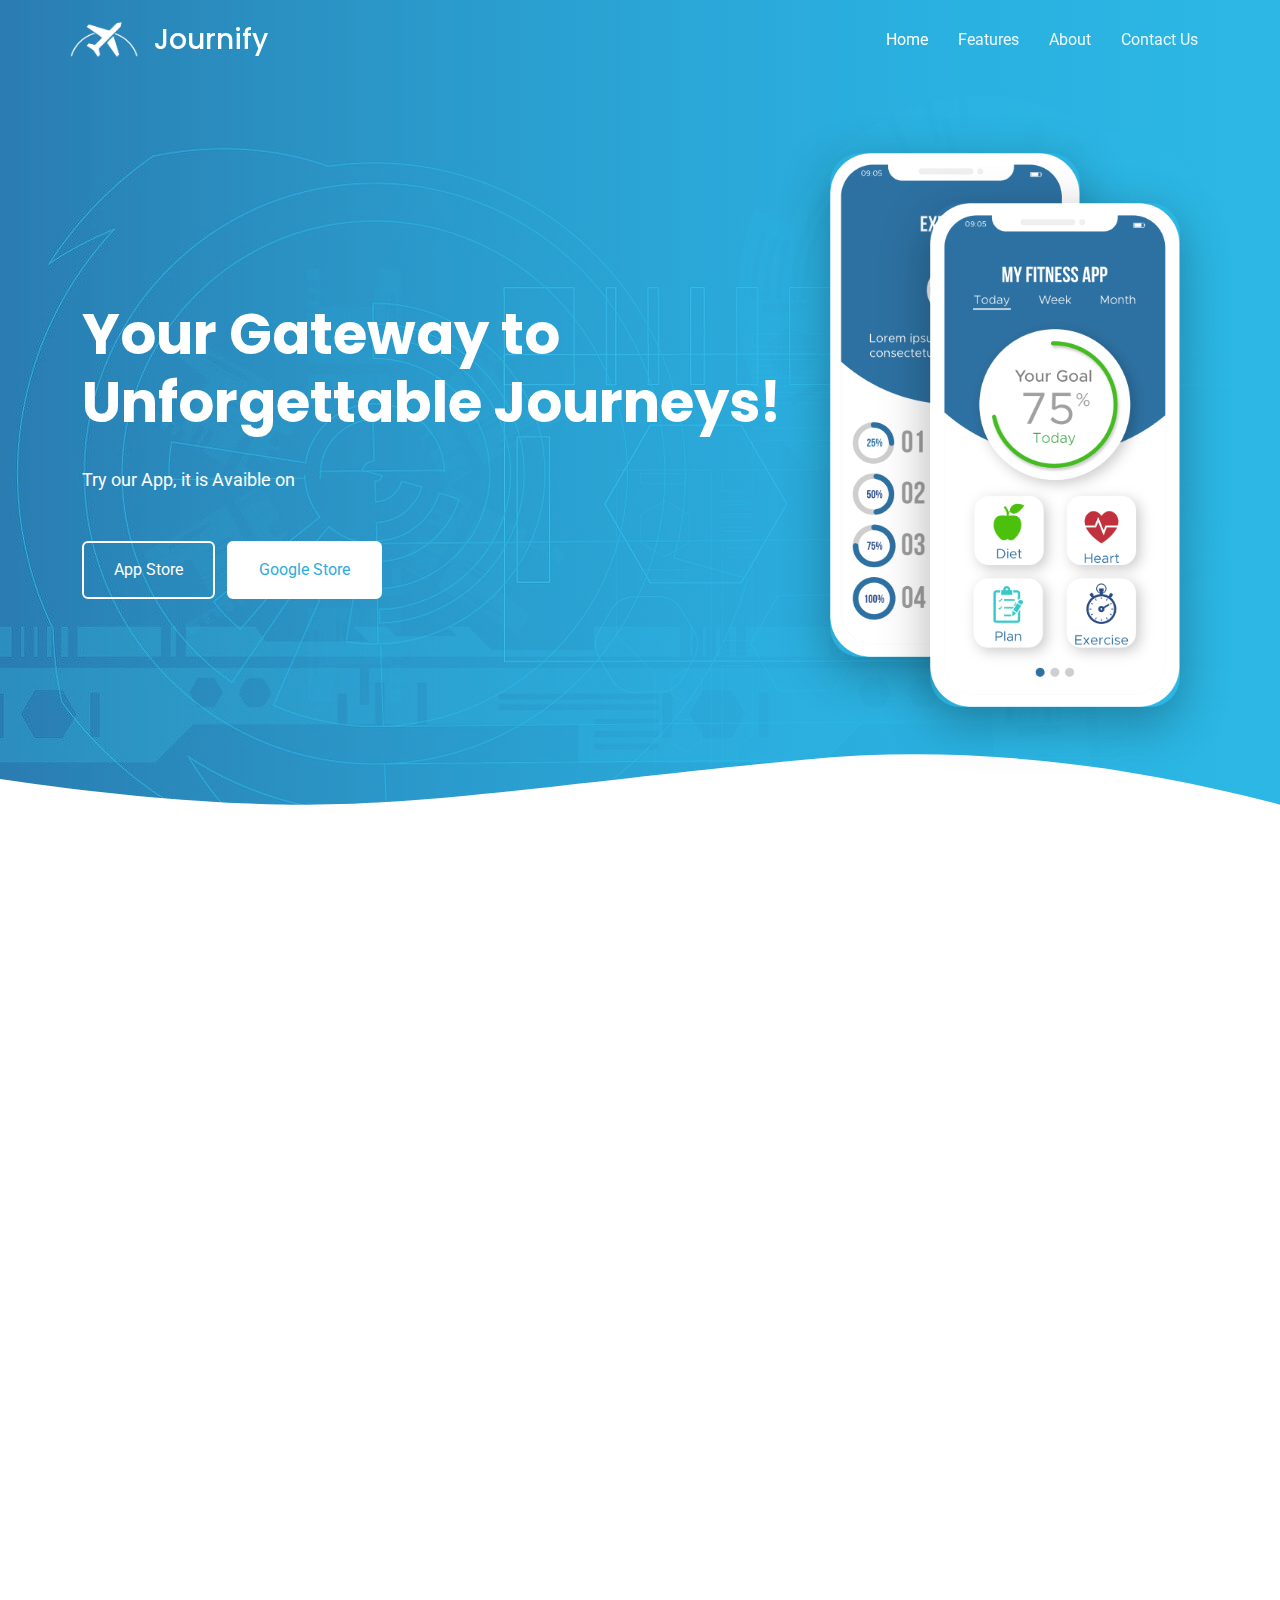
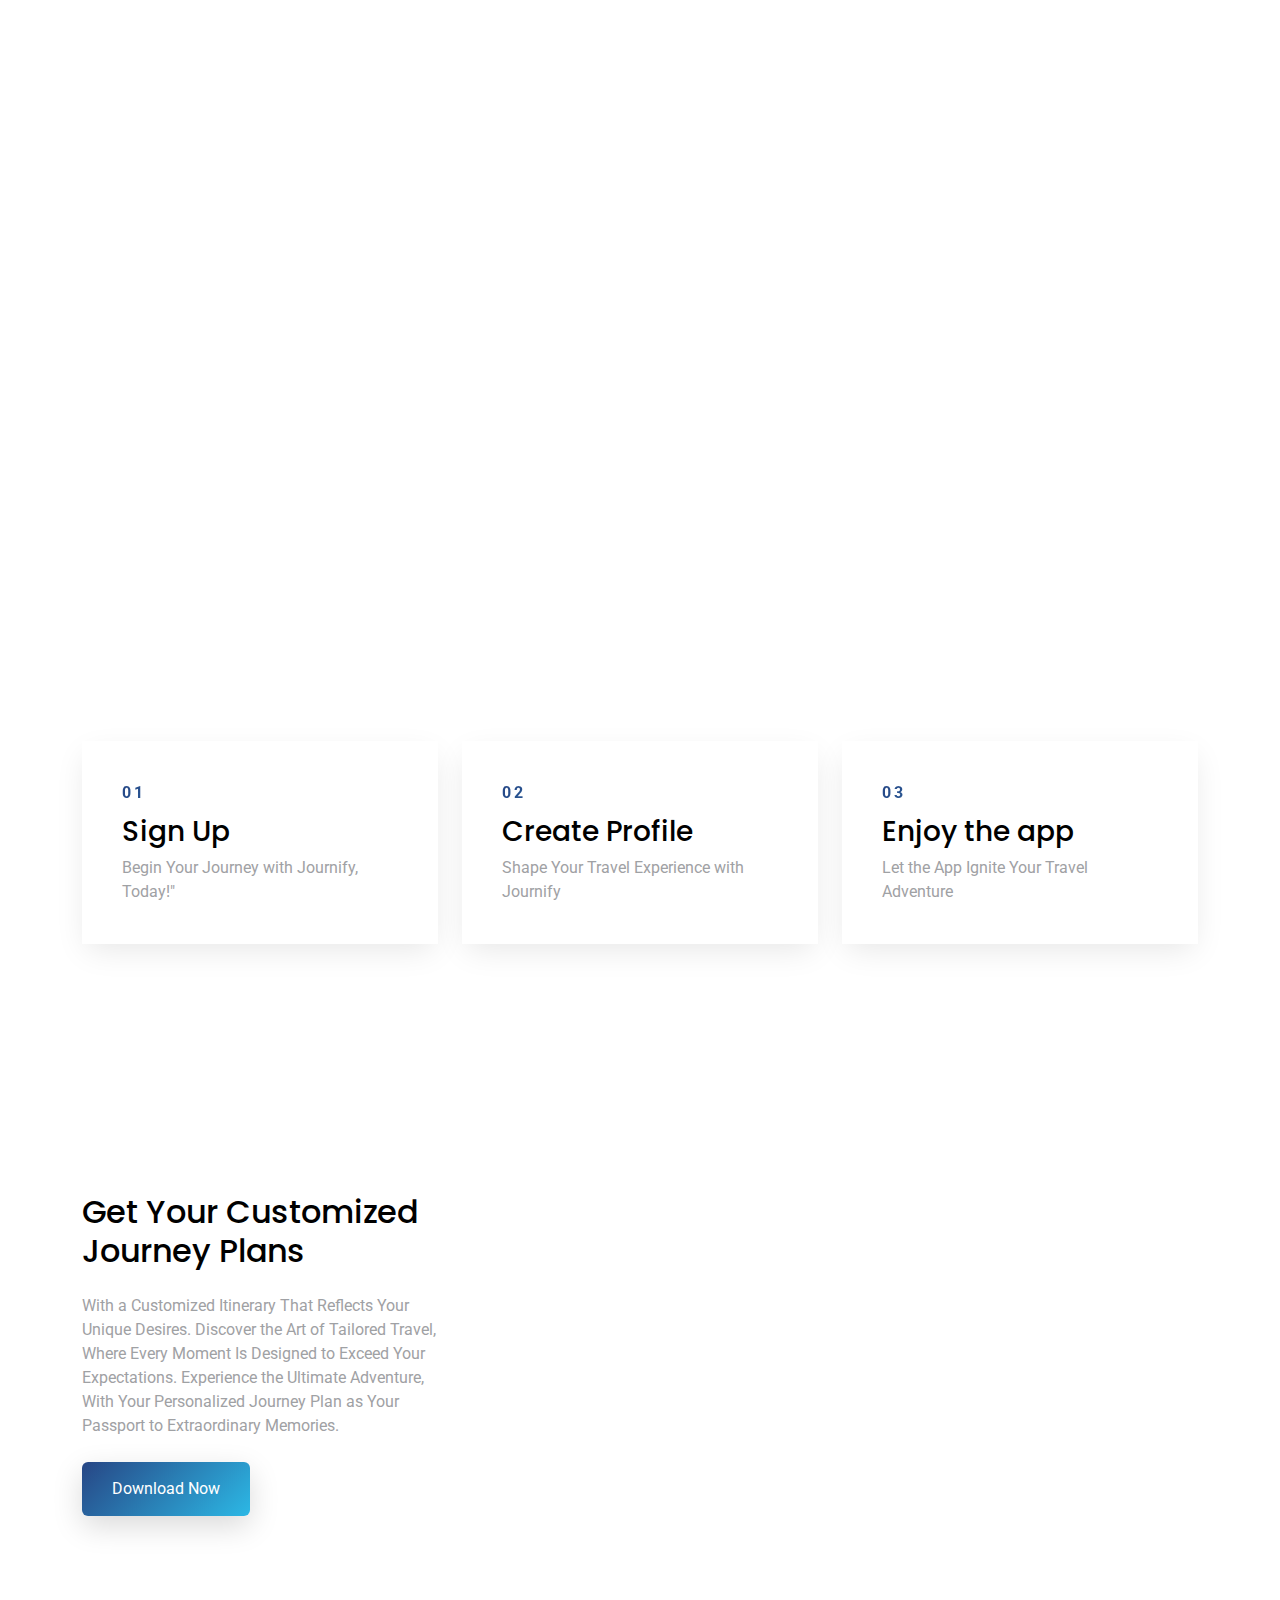
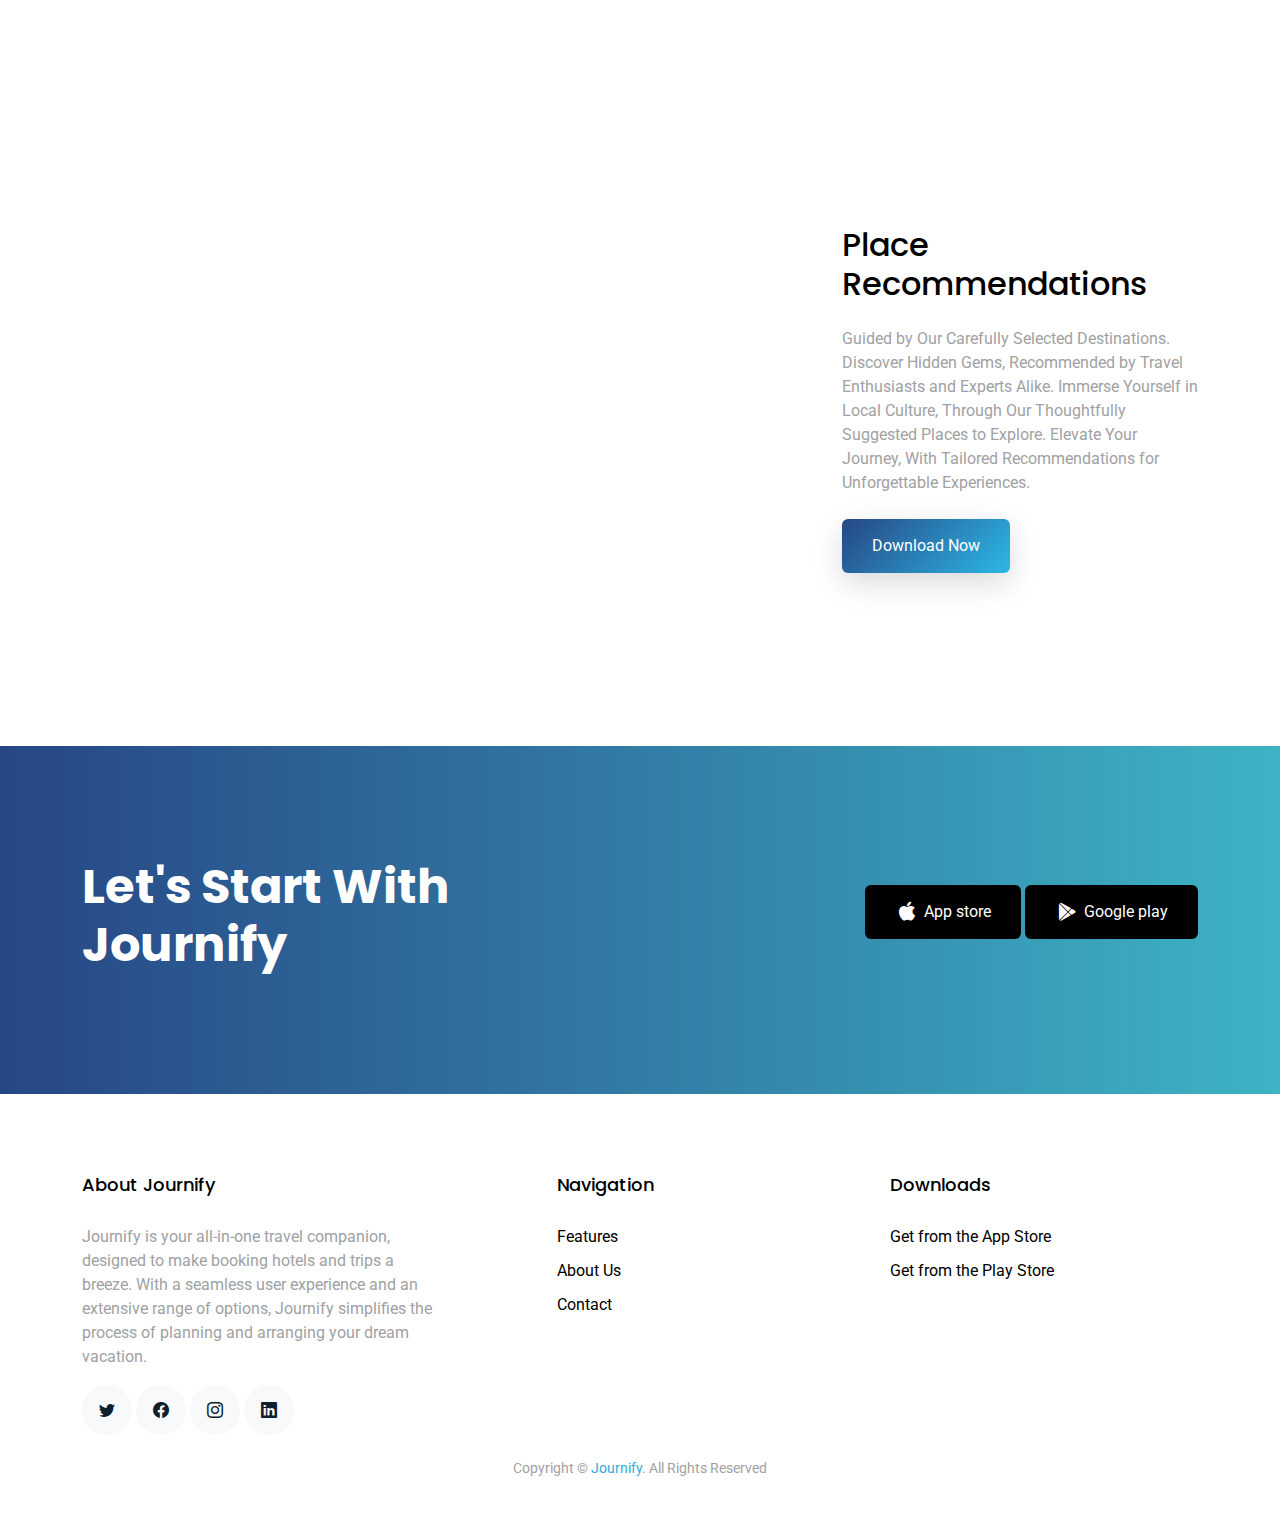
<file: index.html>
<!DOCTYPE html>
<html lang="en">

<head>
  <meta charset="utf-8">
  <meta content="width=device-width, initial-scale=1.0" name="viewport">

  <title>Journify</title>
  <meta content="" name="description">
  <meta content="" name="keywords">

  <!-- Favicons -->
  <link href="assets/img/favicon.png" rel="icon">
  <link href="assets/img/apple-touch-icon.png" rel="apple-touch-icon">

  <!-- Google Fonts -->
  <link href="https://fonts.googleapis.com/css?family=Roboto:300,300i,400,400i,500,500i,600,600i,700,700i|Poppins:300,300i,400,400i,500,500i,600,600i,700,700i" rel="stylesheet">

  <!-- Vendor CSS Files -->
  <link href="assets/vendor/aos/aos.css" rel="stylesheet">
  <link href="assets/vendor/bootstrap/css/bootstrap.min.css" rel="stylesheet">
  <link href="assets/vendor/bootstrap-icons/bootstrap-icons.css" rel="stylesheet">
  <link href="assets/vendor/boxicons/css/boxicons.min.css" rel="stylesheet">
  <link href="assets/vendor/swiper/swiper-bundle.min.css" rel="stylesheet">

  <!-- Template Main CSS File -->
  <link href="assets/css/style.css" rel="stylesheet">

  <!-- =======================================================
  * Template Name: SoftLand
  * Updated: May 30 2023 with Bootstrap v5.3.0
  * Template URL: https://bootstrapmade.com/softland-bootstrap-app-landing-page-template/
  * Author: BootstrapMade.com
  * License: https://bootstrapmade.com/license/
  ======================================================== -->
</head>

<body>

  <!-- ======= Header ======= -->
  <header id="header" class="fixed-top d-flex align-items-center">
    <div class="container d-flex justify-content-between align-items-center">

      <div class="logo row">
        <img style="margin-right: 1em;" class="col-md-4 col-md" src="./assets//img/image(1).png" alt="">
        <h1 class="col-md-6 col-md"><a href="index.html">Journify</a></h1>
        <!-- Uncomment below if you prefer to use an image logo -->
        <!-- <a href="index.html"><img src="assets/img/logo.png" alt="" class="img-fluid"></a>-->
      </div>

      <nav id="navbar" class="navbar">
        <ul>
          <li><a class="active " href="index.html">Home</a></li>
          <li><a href="features.html">Features</a></li>
          <li><a href="about.html">About</a></li>
          <li><a href="contact.html">Contact Us</a></li>
        </ul>
        <i class="bi bi-list mobile-nav-toggle"></i>
      </nav><!-- .navbar -->

    </div>
  </header><!-- End Header -->

  <!-- ======= Hero Section ======= -->
  <section class="hero-section" id="hero">

    <div class="wave">

      <svg width="100%" height="355px" viewBox="0 0 1920 355" version="1.1" xmlns="http://www.w3.org/2000/svg" xmlns:xlink="http://www.w3.org/1999/xlink">
        <g id="Page-1" stroke="none" stroke-width="1" fill="none" fill-rule="evenodd">
          <g id="Apple-TV" transform="translate(0.000000, -402.000000)" fill="#FFFFFF">
            <path d="M0,439.134243 C175.04074,464.89273 327.944386,477.771974 458.710937,477.771974 C654.860765,477.771974 870.645295,442.632362 1205.9828,410.192501 C1429.54114,388.565926 1667.54687,411.092417 1920,477.771974 L1920,757 L1017.15166,757 L0,757 L0,439.134243 Z" id="Path"></path>
          </g>
        </g>
      </svg>

    </div>

    <div class="container">
      <div class="row align-items-center">
        <div class="col-12 hero-text-image">
          <div class="row">
            <div class="col-lg-8 text-center text-lg-start">
              <h1 data-aos="fade-right">Your Gateway to Unforgettable Journeys!</h1>
              <p class="mb-5" data-aos="fade-right" data-aos-delay="100">Try our App, it is Avaible on </p>
                <button  href="#" class="btn btn-outline-white">App Store</button>
                <button  style="background-color: #fff; color: #2BAEDC; margin-left: .5em;" href="#" class="btn btn-outline-white">Google Store</button>
            </div>
            <div class="col-lg-4 iphone-wrap">
              <img src="assets/img/phone_1.png" alt="Image" class="phone-1" data-aos="fade-right">
              <img src="assets/img/phone_2.png" alt="Image" class="phone-2" data-aos="fade-right" data-aos-delay="200">
            </div>
          </div>
        </div>
      </div>
    </div>

  </section><!-- End Hero -->

  <main id="main">

    <!-- ======= Home Section ======= -->
    <section class="section">
      <div class="container">

        <div class="row justify-content-center text-center mb-5">
          <div class="col-md-5" data-aos="fade-up">
            <h2 class="section-heading">Discover the World with Journify</h2>
          </div>
        </div>

        <div class="row">
          <div class="col-md-4" data-aos="fade-up" data-aos-delay="">
            <div class="feature-1 text-center">
              <div class="wrap-icon icon-1">
                <i class="bi bi-binoculars-fill"></i>
              </div>
              <h3 class="mb-3">Explore Countries</h3>
              <p>Unlock the Secrets of the World, One Nation at a Time.</p>
            </div>
          </div>
          <div class="col-md-4" data-aos="fade-up" data-aos-delay="100">
            <div class="feature-1 text-center">
              <div class="wrap-icon icon-1">
                <i class="bi bi-brightness-high"></i>
              </div>
              <h3 class="mb-3">Hotel Reservation</h3>
              <p>Your Comfort Awaits, Book Your Perfect Stay.</p>
            </div>
          </div>
          <div class="col-md-4" data-aos="fade-up" data-aos-delay="200">
            <div class="feature-1 text-center">
              <div class="wrap-icon icon-1">
                <i class="bi bi-airplane"></i>
              </div>
              <h3 class="mb-3">Book a flight</h3>
              <p>Fly Away in Just a Few Clicks.</p>
            </div>
          </div>
        </div>

      </div>
    </section>

    <section class="section">

      <div class="container">
        <div class="row justify-content-center text-center mb-5" data-aos="fade">
          <div class="col-md-6 mb-5">
            <img src="./assets/img/Wavy_Tech-28_Single-10.jpg" alt="Image" class="img-fluid">
          </div>
        </div>

        <div class="row">
          <div class="col-md-4">
            <div class="step">
              <span class="number">01</span>
              <h3>Sign Up</h3>
              <p>Begin Your Journey with Journify, Today!"</p>
            </div>
          </div>
          <div class="col-md-4">
            <div class="step">
              <span class="number">02</span>
              <h3>Create Profile</h3>
              <p>Shape Your Travel Experience with Journify</p>
            </div>
          </div>
          <div class="col-md-4">
            <div class="step">
              <span class="number">03</span>
              <h3>Enjoy the app</h3>
              <p>Let the App Ignite Your Travel Adventure</p>
            </div>
          </div>
        </div>
      </div>

    </section>

    <section class="section">
      <div class="container">
        <div class="row align-items-center">
          <div class="col-md-4 me-auto">
            <h2 class="mb-4">Get Your Customized Journey Plans</h2>
            <p class="mb-4">
              With a Customized Itinerary That Reflects Your Unique Desires.
              Discover the Art of Tailored Travel,
              Where Every Moment Is Designed to Exceed Your Expectations.
              Experience the Ultimate Adventure,
              With Your Personalized Journey Plan as Your Passport to Extraordinary Memories.</p>
            <p><a href="#" class="btn btn-primary">Download Now</a></p>
          </div>
          <div class="col-md-6" data-aos="fade-left">
            <img src="assets/img/undraw_svg_2.svg" alt="Image" class="img-fluid">
          </div>
        </div>
      </div>
    </section>

    <section class="section">
      <div class="container">
        <div class="row align-items-center">
          <div class="col-md-4 ms-auto order-2">
            <h2 class="mb-4">Place Recommendations</h2>
            <p class="mb-4">Guided by Our Carefully Selected Destinations.
              Discover Hidden Gems,
              Recommended by Travel Enthusiasts and Experts Alike.
              Immerse Yourself in Local Culture,
              Through Our Thoughtfully Suggested Places to Explore.
              Elevate Your Journey,
              With Tailored Recommendations for Unforgettable Experiences.</p>
            <p><a href="#" class="btn btn-primary">Download Now</a></p>
          </div>
          <div class="col-md-6" data-aos="fade-right">
            <img src="assets/img/undraw_svg_3.svg" alt="Image" class="img-fluid">
          </div>
        </div>
      </div>
    </section>

    <!-- ======= Testimonials Section ======= -->
    <!-- <section class="section border-top border-bottom">
      <div class="container">
        <div class="row justify-content-center text-center mb-5">
          <div class="col-md-4">
            <h2 class="section-heading">Review From Our Users</h2>
          </div>
        </div>
        <div class="row justify-content-center text-center">
          <div class="col-md-7">

            <div class="testimonials-slider swiper" data-aos="fade-up" data-aos-delay="100">
              <div class="swiper-wrapper">

                <div class="swiper-slide">
                  <div class="review text-center">
                    <p class="stars">
                      <span class="bi bi-star-fill"></span>
                      <span class="bi bi-star-fill"></span>
                      <span class="bi bi-star-fill"></span>
                      <span class="bi bi-star-fill"></span>
                      <span class="bi bi-star-fill muted"></span>
                    </p>
                    <h3>Excellent App!</h3>
                    <blockquote>
                      <p>Lorem ipsum dolor sit amet, consectetur adipisicing elit. Eius ea delectus pariatur, numquam
                        aperiam dolore nam optio dolorem facilis itaque voluptatum recusandae deleniti minus animi,
                        provident voluptates consectetur maiores quos.</p>
                    </blockquote>

                    <p class="review-user">
                      <img src="assets/img/person_1.jpg" alt="Image" class="img-fluid rounded-circle mb-3">
                      <span class="d-block">
                        <span class="text-black">Jean Doe</span>, &mdash; App User
                      </span>
                    </p>

                  </div>
                </div>-->

                <!-- <div class="swiper-slide">
                  <div class="review text-center">
                    <p class="stars">
                      <span class="bi bi-star-fill"></span>
                      <span class="bi bi-star-fill"></span>
                      <span class="bi bi-star-fill"></span>
                      <span class="bi bi-star-fill"></span>
                      <span class="bi bi-star-fill muted"></span>
                    </p>
                    <h3>This App is easy to use!</h3>
                    <blockquote>
                      <p>Lorem ipsum dolor sit amet, consectetur adipisicing elit. Eius ea delectus pariatur, numquam
                        aperiam dolore nam optio dolorem facilis itaque voluptatum recusandae deleniti minus animi,
                        provident voluptates consectetur maiores quos.</p>
                    </blockquote>

                    <p class="review-user">
                      <img src="assets/img/person_2.jpg" alt="Image" class="img-fluid rounded-circle mb-3">
                      <span class="d-block">
                        <span class="text-black">Johan Smith</span>, &mdash; App User
                      </span>
                    </p>

                  </div>
                </div>

                <div class="swiper-slide">
                  <div class="review text-center">
                    <p class="stars">
                      <span class="bi bi-star-fill"></span>
                      <span class="bi bi-star-fill"></span>
                      <span class="bi bi-star-fill"></span>
                      <span class="bi bi-star-fill"></span>
                      <span class="bi bi-star-fill muted"></span>
                    </p>
                    <h3>Awesome functionality!</h3>
                    <blockquote>
                      <p>Lorem ipsum dolor sit amet, consectetur adipisicing elit. Eius ea delectus pariatur, numquam
                        aperiam dolore nam optio dolorem facilis itaque voluptatum recusandae deleniti minus animi,
                        provident voluptates consectetur maiores quos.</p>
                    </blockquote>

                    <p class="review-user">
                      <img src="assets/img/person_3.jpg" alt="Image" class="img-fluid rounded-circle mb-3">
                      <span class="d-block">
                        <span class="text-black">Jean Thunberg</span>, &mdash; App User
                      </span>
                    </p>

                  </div>
                </div>

              </div>
              <div class="swiper-pagination"></div>
            </div>
          </div>
        </div>
      </div>
    </section> -->

    <!-- ======= CTA Section ======= -->
    <section class="section cta-section">
      <div class="container">
        <div class="row align-items-center">
          <div class="col-md-6 me-auto text-center text-md-start mb-5 mb-md-0">
            <h2>Let's Start With Journify</h2>
          </div>
          <div class="col-md-5 text-center text-md-end">
            <p><a href="#" class="btn d-inline-flex align-items-center"><i class="bx bxl-apple"></i><span>App store</span></a> <a href="#" class="btn d-inline-flex align-items-center"><i class="bx bxl-play-store"></i><span>Google play</span></a></p>
          </div>
        </div>
      </div>
    </section><!-- End CTA Section -->

  </main><!-- End #main -->

  <!-- ======= Footer ======= -->
  <footer class="footer" role="contentinfo">
    <div class="container">
      <div class="row">
        <div class="col-md-4 mb-4 mb-md-0">
          <h3>About Journify</h3>
          <p>Journify is your all-in-one travel companion, designed to make booking hotels and trips a breeze. With a seamless user experience and an extensive range of options,
             Journify simplifies the process of planning and arranging your dream vacation.</p>
          <p class="social">
            <a href="#"><span class="bi bi-twitter"></span></a>
            <a href="#"><span class="bi bi-facebook"></span></a>
            <a href="#"><span class="bi bi-instagram"></span></a>
            <a href="#"><span class="bi bi-linkedin"></span></a>
          </p>
        </div>
        <div class="col-md-7 ms-auto">
          <div class="row site-section pt-0">
            <div class="col-md-6 mb-6 mb-md-0">
              <h3>Navigation</h3>
              <ul class="list-unstyled">
                <li><a href="#">Features</a></li>
                <li><a href="#">About Us</a></li>
                <li><a href="#">Contact</a></li>
              </ul>
            </div>
            <!-- <div class="col-md-4 mb-4 mb-md-0">
              <h3>Services</h3>
              <ul class="list-unstyled">
                <li><a href="#">Team</a></li>
                <li><a href="#">Collaboration</a></li>
                <li><a href="#">Todos</a></li>
                <li><a href="#">Events</a></li>
              </ul>
            </div> -->
            <div class="col-md-4 mb-4 mb-md-0">
              <h3>Downloads</h3>
              <ul class="list-unstyled">
                <li><a href="#">Get from the App Store</a></li>
                <li><a href="#">Get from the Play Store</a></li>
              </ul>
            </div>
          </div>
        </div>
      </div>

      <div class="row justify-content-center text-center">
        <div class="col-md-7">
          <p class="copyright"> Copyright &copy; <span style="color: #2BAEDC;">Journify</span>. All Rights Reserved</p>
        </div>
      </div>

    </div>
  </footer>

  <a href="#" class="back-to-top d-flex align-items-center justify-content-center"><i class="bi bi-arrow-up-short"></i></a>

  <!-- Vendor JS Files -->
  <script src="assets/vendor/aos/aos.js"></script>
  <script src="assets/vendor/bootstrap/js/bootstrap.bundle.min.js"></script>
  <script src="assets/vendor/swiper/swiper-bundle.min.js"></script>
  <script src="assets/vendor/php-email-form/validate.js"></script>

  <!-- Template Main JS File -->
  <script src="assets/js/main.js"></script>

</body>

</html>
</file>
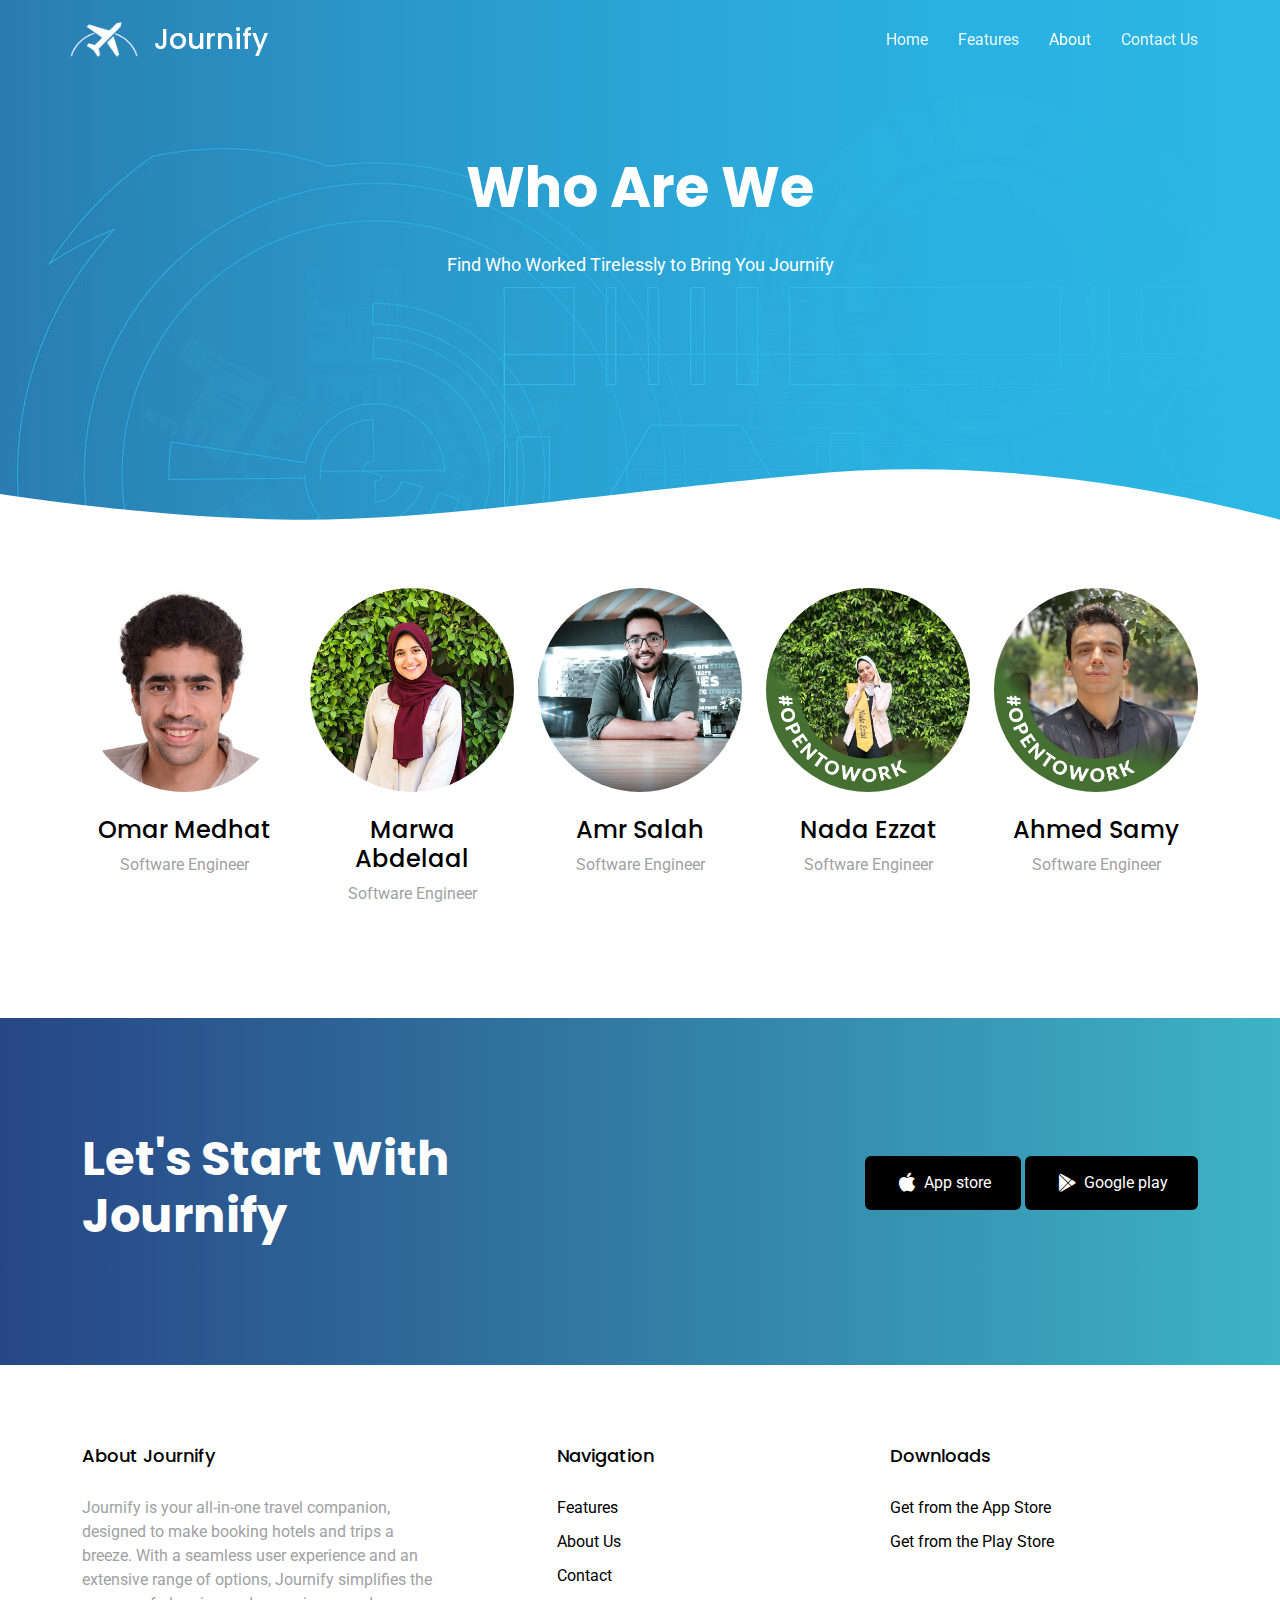
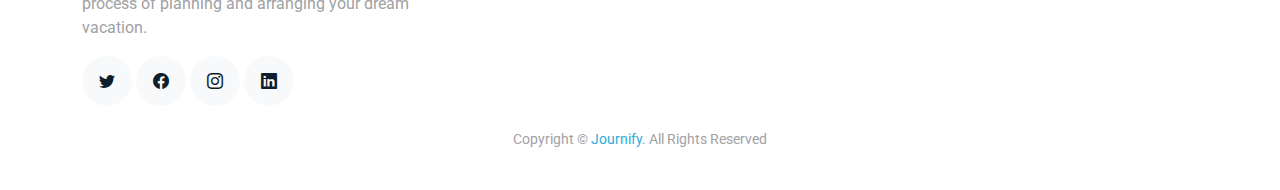
<file: about.html>
<!DOCTYPE html>
<html lang="en">

<head>
  <meta charset="utf-8">
  <meta content="width=device-width, initial-scale=1.0" name="viewport">

  <title>About Us</title>
  <meta content="" name="description">
  <meta content="" name="keywords">

  <!-- Favicons -->
  <link href="assets/img/favicon.png" rel="icon">
  <link href="assets/img/apple-touch-icon.png" rel="apple-touch-icon">

  <!-- Google Fonts -->
  <link href="https://fonts.googleapis.com/css?family=Roboto:300,300i,400,400i,500,500i,600,600i,700,700i|Poppins:300,300i,400,400i,500,500i,600,600i,700,700i" rel="stylesheet">

  <!-- Vendor CSS Files -->
  <link href="assets/vendor/aos/aos.css" rel="stylesheet">
  <link href="assets/vendor/bootstrap/css/bootstrap.min.css" rel="stylesheet">
  <link href="assets/vendor/bootstrap-icons/bootstrap-icons.css" rel="stylesheet">
  <link href="assets/vendor/boxicons/css/boxicons.min.css" rel="stylesheet">
  <link href="assets/vendor/swiper/swiper-bundle.min.css" rel="stylesheet">

  <!-- Template Main CSS File -->
  <link href="assets/css/style.css" rel="stylesheet">

  <!-- =======================================================
  * Template Name: SoftLand
  * Updated: May 30 2023 with Bootstrap v5.3.0
  * Template URL: https://bootstrapmade.com/softland-bootstrap-app-landing-page-template/
  * Author: BootstrapMade.com
  * License: https://bootstrapmade.com/license/
  ======================================================== -->
</head>

<body>

  <!-- ======= Header ======= -->
  <header id="header" class="fixed-top d-flex align-items-center">
    <div class="container d-flex justify-content-between align-items-center">

        <div class="logo row">
            <img style="margin-right: 1em;" class="col-md-4 col-md" src="./assets//img/image(1).png" alt="">
            <h1 class="col-md-6 col-md"><a href="index.html">Journify</a></h1>
            <!-- Uncomment below if you prefer to use an image logo -->
            <!-- <a href="index.html"><img src="assets/img/logo.png" alt="" class="img-fluid"></a>-->
          </div>

      <nav id="navbar" class="navbar">
        <ul>
          <li><a class="" href="index.html">Home</a></li>
          <li><a  href="features.html">Features</a></li>
          <li><a class="active" href="about.html">About</a></li>
          <li><a href="contact.html">Contact Us</a></li>
        </ul>
        <i class="bi bi-list mobile-nav-toggle"></i>
      </nav><!-- .navbar -->

    </div>
  </header><!-- End Header -->

  <main id="main">

    <!-- ======= Features Section ======= -->

    <section class="hero-section inner-page">
      <div class="wave">

        <svg width="1920px" height="265px" viewBox="0 0 1920 265" version="1.1" xmlns="http://www.w3.org/2000/svg" xmlns:xlink="http://www.w3.org/1999/xlink">
          <g id="Page-1" stroke="none" stroke-width="1" fill="none" fill-rule="evenodd">
            <g id="Apple-TV" transform="translate(0.000000, -402.000000)" fill="#FFFFFF">
              <path d="M0,439.134243 C175.04074,464.89273 327.944386,477.771974 458.710937,477.771974 C654.860765,477.771974 870.645295,442.632362 1205.9828,410.192501 C1429.54114,388.565926 1667.54687,411.092417 1920,477.771974 L1920,667 L1017.15166,667 L0,667 L0,439.134243 Z" id="Path"></path>
            </g>
          </g>
        </svg>

      </div>

      <div class="container">
        <div class="row align-items-center">
          <div class="col-12">
            <div class="row justify-content-center">
              <div class="col-md-7 text-center hero-text">
                <h1 data-aos="fade-up" data-aos-delay="">Who Are We</h1>
                <p class="mb-5" data-aos="fade-up" data-aos-delay="100"> Find Who Worked Tirelessly to Bring You Journify</p>
              </div>
            </div>
          </div>
        </div>
      </div>
    </main>

      <!-- Our Team -->
      <div class="container mb-5 mt-5">
        <div class="row">
          <div style="text-align: center;" class="col-md mb-5">
            <div class="rounded-circle mb-4">
              <img style="border-radius: 50%;" src="./assets//img/Team/1602948501129.jpeg" alt="Image 1" class="img-fluid">
            </div>
            <h4>Omar Medhat</h4>
            <p>Software Engineer</p>
          </div>
          <div style="text-align: center;" class="col-md mb-5">
            <div class="rounded-circle mb-4">
              <img style="border-radius: 50%;" src="./assets//img/Team/1676125377059.jpeg" alt="Image 2" class="img-fluid">
            </div>
            <h4>Marwa Abdelaal</h4>
            <p>Software Engineer</p>
          </div>
          <div style="text-align: center;" class="col-md mb-5">
            <div class="rounded-circle mb-4">
              <img style="border-radius: 50%;" src="./assets//img/Team/1665162500328.jpeg" alt="Image 3" class="img-fluid">
            </div>
            <h4>Amr Salah</h4>
            <p>Software Engineer</p>
          </div>
          <div style="text-align: center;" class="col-md mb-5">
            <div class="rounded-circle mb-4">
              <img style="border-radius: 50%;" src="./assets//img/Team/1661110053770.jpeg" alt="Image 4" class="img-fluid">
            </div>
            <h4>Nada Ezzat</h4>
            <p>Software Engineer</p>
          </div>
          <div style="text-align: center;" class="col-md mb-5">
            <div class="rounded-circle mb-4">
              <img style="border-radius: 50%;" src="./assets//img/Team/1686133854829.jpeg" alt="Image 5" class="img-fluid">
            </div>
            <h4>Ahmed Samy</h4>
            <p>Software Engineer</p>
          </div>
        </div>
      </div>
          
    </main>
  
        <!-- ======= CTA Section ======= -->
        <section class="section cta-section">
            <div class="container">
              <div class="row align-items-center">
                <div class="col-md-6 me-auto text-center text-md-start mb-5 mb-md-0">
                  <h2>Let's Start With Journify</h2>
                </div>
                <div class="col-md-5 text-center text-md-end">
                  <p><a href="#" class="btn d-inline-flex align-items-center"><i class="bx bxl-apple"></i><span>App store</span></a> <a href="#" class="btn d-inline-flex align-items-center"><i class="bx bxl-play-store"></i><span>Google play</span></a></p>
                </div>
              </div>
            </div>
          </section><!-- End CTA Section -->
      
    <!-- ======= Footer ======= -->
    <footer class="footer" role="contentinfo">
      <div class="container">
        <div class="row">
          <div class="col-md-4 mb-4 mb-md-0">
            <h3>About Journify</h3>
            <p>Journify is your all-in-one travel companion, designed to make booking hotels and trips a breeze. With a seamless user experience and an extensive range of options,
               Journify simplifies the process of planning and arranging your dream vacation.</p>
            <p class="social">
              <a href="#"><span class="bi bi-twitter"></span></a>
              <a href="#"><span class="bi bi-facebook"></span></a>
              <a href="#"><span class="bi bi-instagram"></span></a>
              <a href="#"><span class="bi bi-linkedin"></span></a>
            </p>
          </div>
          <div class="col-md-7 ms-auto">
            <div class="row site-section pt-0">
              <div class="col-md-6 mb-6 mb-md-0">
                <h3>Navigation</h3>
                <ul class="list-unstyled">
                  <li><a href="#">Features</a></li>
                  <li><a href="#">About Us</a></li>
                  <li><a href="#">Contact</a></li>
                </ul>
              </div>
              <!-- <div class="col-md-4 mb-4 mb-md-0">
                <h3>Services</h3>
                <ul class="list-unstyled">
                  <li><a href="#">Team</a></li>
                  <li><a href="#">Collaboration</a></li>
                  <li><a href="#">Todos</a></li>
                  <li><a href="#">Events</a></li>
                </ul>
              </div> -->
              <div class="col-md-4 mb-4 mb-md-0">
                <h3>Downloads</h3>
                <ul class="list-unstyled">
                  <li><a href="#">Get from the App Store</a></li>
                  <li><a href="#">Get from the Play Store</a></li>
                </ul>
              </div>
            </div>
          </div>
        </div>
  
        <div class="row justify-content-center text-center">
          <div class="col-md-7">
            <p class="copyright"> Copyright &copy; <span style="color: #2BAEDC;">Journify</span>. All Rights Reserved</p>
          </div>
        </div>
  
      </div>
    </footer>
  
    <a href="#" class="back-to-top d-flex align-items-center justify-content-center"><i class="bi bi-arrow-up-short"></i></a>
  
    <!-- Vendor JS Files -->
    <script src="assets/vendor/aos/aos.js"></script>
    <script src="assets/vendor/bootstrap/js/bootstrap.bundle.min.js"></script>
    <script src="assets/vendor/swiper/swiper-bundle.min.js"></script>
    <script src="assets/vendor/php-email-form/validate.js"></script>
  
    <!-- Template Main JS File -->
    <script src="assets/js/main.js"></script>
  
  </body>
  
  </html>
</file>
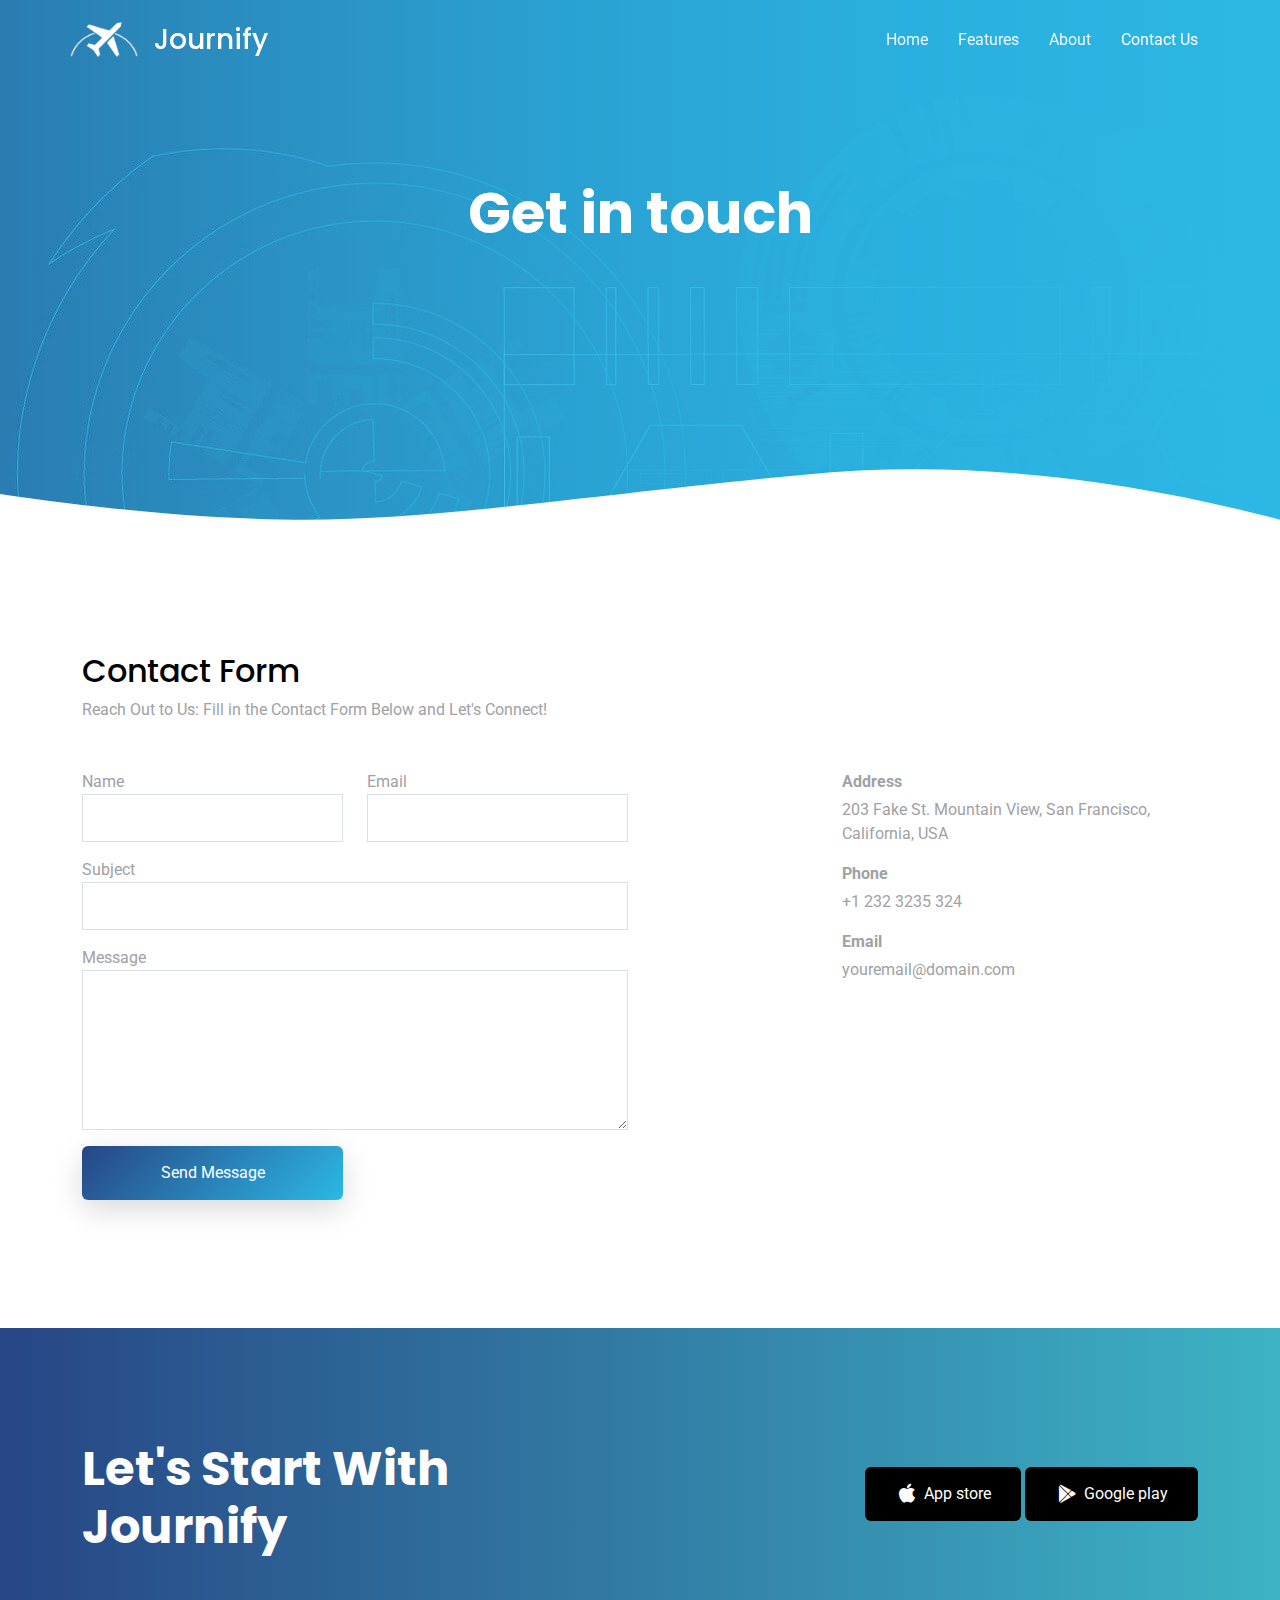
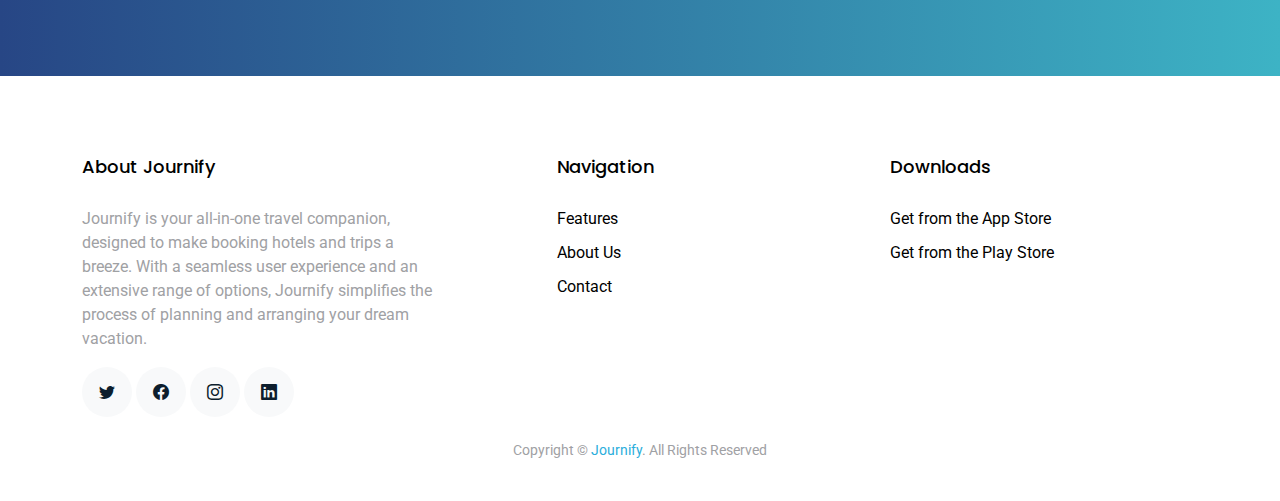
<file: contact.html>
<head>
  <meta charset="utf-8">
  <meta content="width=device-width, initial-scale=1.0" name="viewport">

  <title>Contact</title>
  <meta content="" name="description">
  <meta content="" name="keywords">

  <!-- Favicons -->
  <link href="assets/img/favicon.png" rel="icon">
  <link href="assets/img/apple-touch-icon.png" rel="apple-touch-icon">

  <!-- Google Fonts -->
  <link href="https://fonts.googleapis.com/css?family=Roboto:300,300i,400,400i,500,500i,600,600i,700,700i|Poppins:300,300i,400,400i,500,500i,600,600i,700,700i" rel="stylesheet">

  <!-- Vendor CSS Files -->
  <link href="assets/vendor/aos/aos.css" rel="stylesheet">
  <link href="assets/vendor/bootstrap/css/bootstrap.min.css" rel="stylesheet">
  <link href="assets/vendor/bootstrap-icons/bootstrap-icons.css" rel="stylesheet">
  <link href="assets/vendor/boxicons/css/boxicons.min.css" rel="stylesheet">
  <link href="assets/vendor/swiper/swiper-bundle.min.css" rel="stylesheet">

  <!-- Template Main CSS File -->
  <link href="assets/css/style.css" rel="stylesheet">

  <!-- =======================================================
  * Template Name: SoftLand
  * Updated: May 30 2023 with Bootstrap v5.3.0
  * Template URL: https://bootstrapmade.com/softland-bootstrap-app-landing-page-template/
  * Author: BootstrapMade.com
  * License: https://bootstrapmade.com/license/
  ======================================================== -->
</head>

<body>

  <!-- ======= Header ======= -->
  <header id="header" class="fixed-top d-flex align-items-center">
    <div class="container d-flex justify-content-between align-items-center">

      <div class="logo row">
        <img style="margin-right: 1em;" class="col-md-4 col-md" src="./assets//img/image(1).png" alt="">
        <h1 class="col-md-6 col-md"><a href="index.html">Journify</a></h1>
        <!-- Uncomment below if you prefer to use an image logo -->
        <!-- <a href="index.html"><img src="assets/img/logo.png" alt="" class="img-fluid"></a>-->
      </div>

      <nav id="navbar" class="navbar">
        <ul>
          <li><a class="" href="index.html">Home</a></li>
          <li><a  href="features.html">Features</a></li>
          <li><a href="about.html">About</a></li>
          <li><a class="active" href="contact.html">Contact Us</a></li>
        </ul>
        <i class="bi bi-list mobile-nav-toggle"></i>
      </nav><!-- .navbar -->

    </div>
  </header><!-- End Header -->

  <main id="main">

    <section class="hero-section inner-page">
      <div class="wave">

        <svg width="1920px" height="265px" viewBox="0 0 1920 265" version="1.1" xmlns="http://www.w3.org/2000/svg" xmlns:xlink="http://www.w3.org/1999/xlink">
          <g id="Page-1" stroke="none" stroke-width="1" fill="none" fill-rule="evenodd">
            <g id="Apple-TV" transform="translate(0.000000, -402.000000)" fill="#FFFFFF">
              <path d="M0,439.134243 C175.04074,464.89273 327.944386,477.771974 458.710937,477.771974 C654.860765,477.771974 870.645295,442.632362 1205.9828,410.192501 C1429.54114,388.565926 1667.54687,411.092417 1920,477.771974 L1920,667 L1017.15166,667 L0,667 L0,439.134243 Z" id="Path"></path>
            </g>
          </g>
        </svg>

      </div>

      <div class="container">
        <div class="row align-items-center">
          <div class="col-12">
            <div class="row justify-content-center">
              <div class="col-md-7 text-center hero-text">
                <h1 data-aos="fade-up" data-aos-delay="">Get in touch</h1>
                <p class="mb-5" data-aos="fade-up" data-aos-delay="100"></p>
              </div>
            </div>
          </div>
        </div>
      </div>

    </section>

    <section class="section">
      <div class="container">
        <div class="row mb-5 align-items-end">
          <div class="col-md-6" data-aos="fade-up">

            <h2>Contact Form</h2>
            <p class="mb-0">Reach Out to Us: Fill in the Contact Form Below and Let's Connect!</p>
          </div>

        </div>

        <div class="row">
          <div class="col-md-4 ms-auto order-2" data-aos="fade-up">
            <ul class="list-unstyled">
              <li class="mb-3">
                <strong class="d-block mb-1">Address</strong>
                <span>203 Fake St. Mountain View, San Francisco, California, USA</span>
              </li>
              <li class="mb-3">
                <strong class="d-block mb-1">Phone</strong>
                <span>+1 232 3235 324</span>
              </li>
              <li class="mb-3">
                <strong class="d-block mb-1">Email</strong>
                <span>youremail@domain.com</span>
              </li>
            </ul>
          </div>

          <div class="col-md-6 mb-5 mb-md-0" data-aos="fade-up">
            <form action="forms/contact.php" method="post" role="form" class="php-email-form">

              <div class="row">
                <div class="col-md-6 form-group">
                  <label for="name">Name</label>
                  <input type="text" name="name" class="form-control" id="name" required>
                </div>
                <div class="col-md-6 form-group mt-3 mt-md-0">
                  <label for="name">Email</label>
                  <input type="email" class="form-control" name="email" id="email" required>
                </div>
                <div class="col-md-12 form-group mt-3">
                  <label for="name">Subject</label>
                  <input type="text" class="form-control" name="subject" id="subject" required>
                </div>
                <div class="col-md-12 form-group mt-3">
                  <label for="name">Message</label>
                  <textarea class="form-control" name="message" required></textarea>
                </div>

                <div class="col-md-12 mb-3">
                  <div class="loading">Loading</div>
                  <div class="error-message"></div>
                  <div class="sent-message">Your message has been sent. Thank you!</div>
                </div>

                <div class="col-md-6 form-group">
                  <input type="submit" class="btn btn-primary d-block w-100" value="Send Message">
                </div>
              </div>

            </form>
          </div>

        </div>
      </div>
    </section>

  </main>
  
  <!-- ======= CTA Section ======= -->
  <section class="section cta-section">
      <div class="container">
        <div class="row align-items-center">
          <div class="col-md-6 me-auto text-center text-md-start mb-5 mb-md-0">
            <h2>Let's Start With Journify</h2>
          </div>
          <div class="col-md-5 text-center text-md-end">
            <p><a href="#" class="btn d-inline-flex align-items-center"><i class="bx bxl-apple"></i><span>App store</span></a> <a href="#" class="btn d-inline-flex align-items-center"><i class="bx bxl-play-store"></i><span>Google play</span></a></p>
          </div>
        </div>
      </div>
    </section><!-- End CTA Section -->

<!-- ======= Footer ======= -->
<footer class="footer" role="contentinfo">
<div class="container">
  <div class="row">
    <div class="col-md-4 mb-4 mb-md-0">
      <h3>About Journify</h3>
      <p>Journify is your all-in-one travel companion, designed to make booking hotels and trips a breeze. With a seamless user experience and an extensive range of options,
         Journify simplifies the process of planning and arranging your dream vacation.</p>
      <p class="social">
        <a href="#"><span class="bi bi-twitter"></span></a>
        <a href="#"><span class="bi bi-facebook"></span></a>
        <a href="#"><span class="bi bi-instagram"></span></a>
        <a href="#"><span class="bi bi-linkedin"></span></a>
      </p>
    </div>
    <div class="col-md-7 ms-auto">
      <div class="row site-section pt-0">
        <div class="col-md-6 mb-6 mb-md-0">
          <h3>Navigation</h3>
          <ul class="list-unstyled">
            <li><a href="#">Features</a></li>
            <li><a href="#">About Us</a></li>
            <li><a href="#">Contact</a></li>
          </ul>
        </div>
        <!-- <div class="col-md-4 mb-4 mb-md-0">
          <h3>Services</h3>
          <ul class="list-unstyled">
            <li><a href="#">Team</a></li>
            <li><a href="#">Collaboration</a></li>
            <li><a href="#">Todos</a></li>
            <li><a href="#">Events</a></li>
          </ul>
        </div> -->
        <div class="col-md-4 mb-4 mb-md-0">
          <h3>Downloads</h3>
          <ul class="list-unstyled">
            <li><a href="#">Get from the App Store</a></li>
            <li><a href="#">Get from the Play Store</a></li>
          </ul>
        </div>
      </div>
    </div>
  </div>

  <div class="row justify-content-center text-center">
    <div class="col-md-7">
      <p class="copyright"> Copyright &copy; <span style="color: #2BAEDC;">Journify</span>. All Rights Reserved</p>
    </div>
  </div>

</div>
</footer>

<a href="#" class="back-to-top d-flex align-items-center justify-content-center"><i class="bi bi-arrow-up-short"></i></a>

<!-- Vendor JS Files -->
<script src="assets/vendor/aos/aos.js"></script>
<script src="assets/vendor/bootstrap/js/bootstrap.bundle.min.js"></script>
<script src="assets/vendor/swiper/swiper-bundle.min.js"></script>
<script src="assets/vendor/php-email-form/validate.js"></script>

<!-- Template Main JS File -->
<script src="assets/js/main.js"></script>

</body>

</html>
</file>
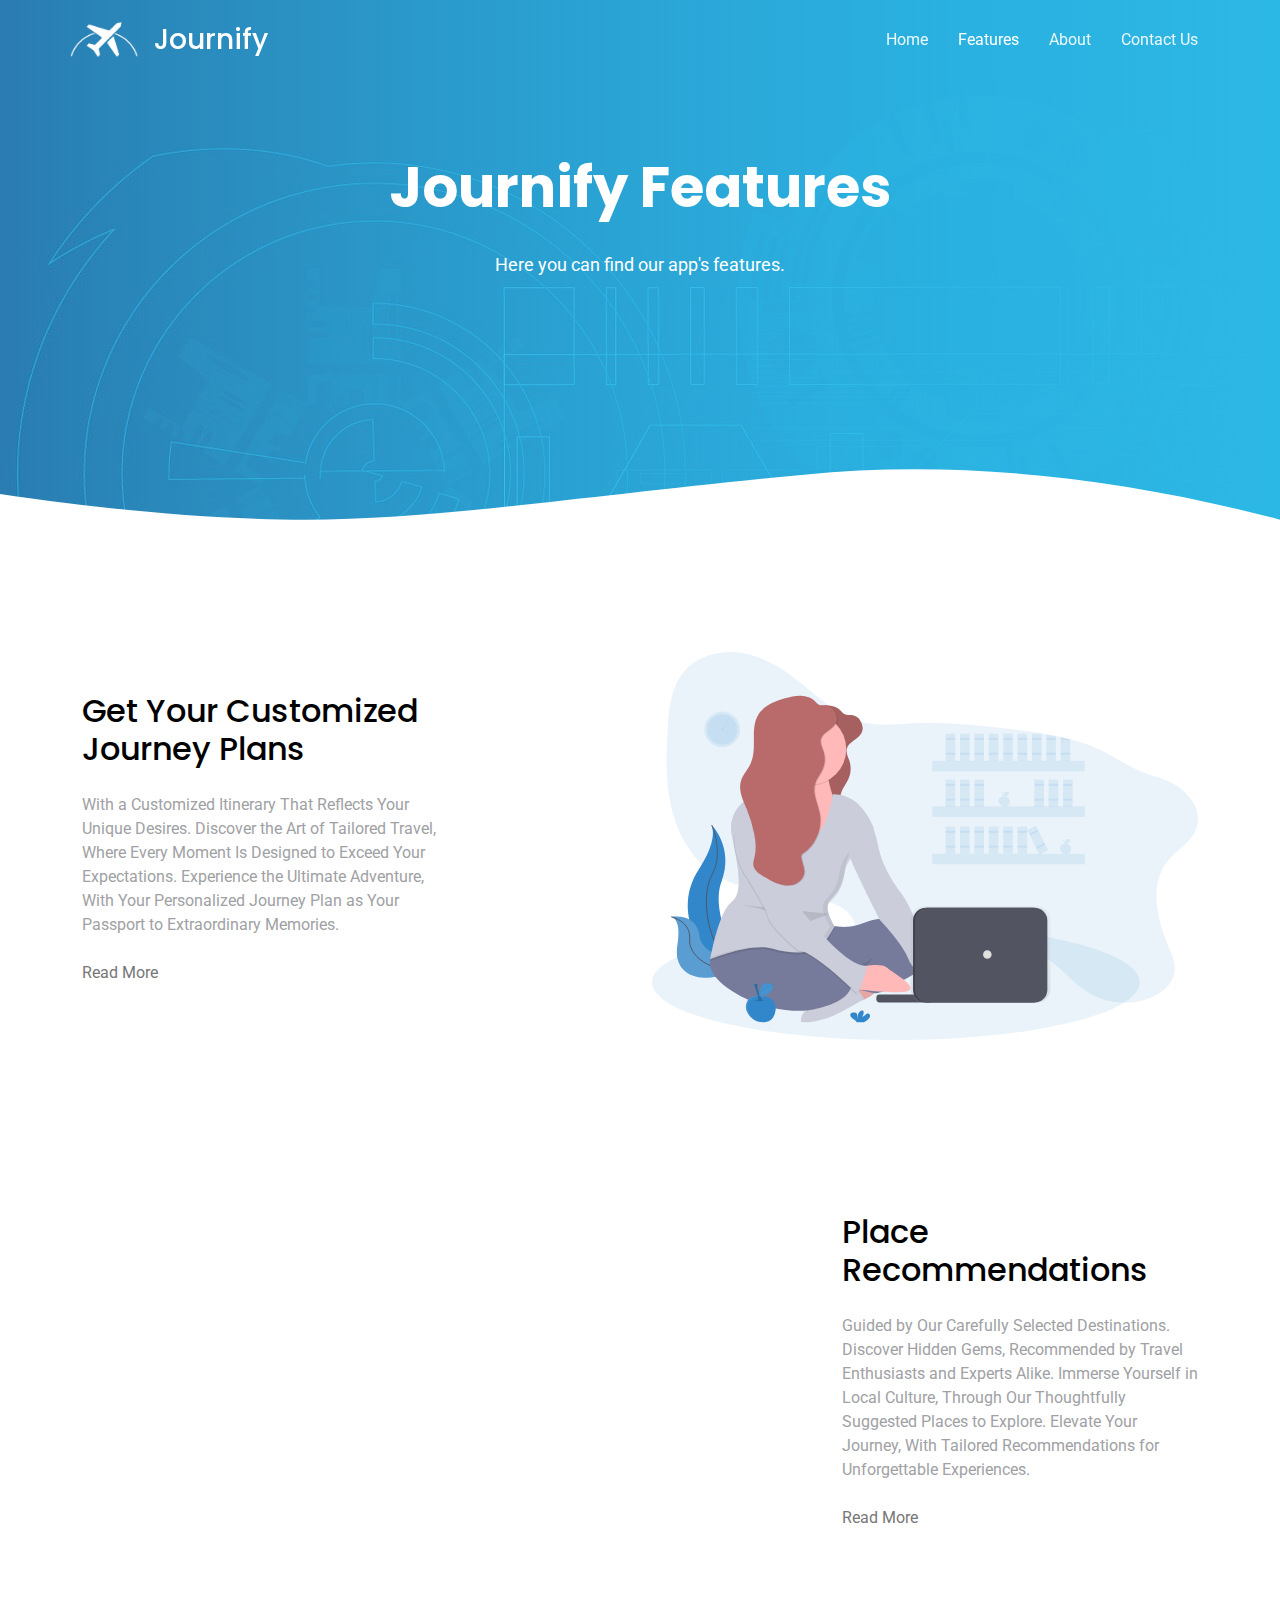
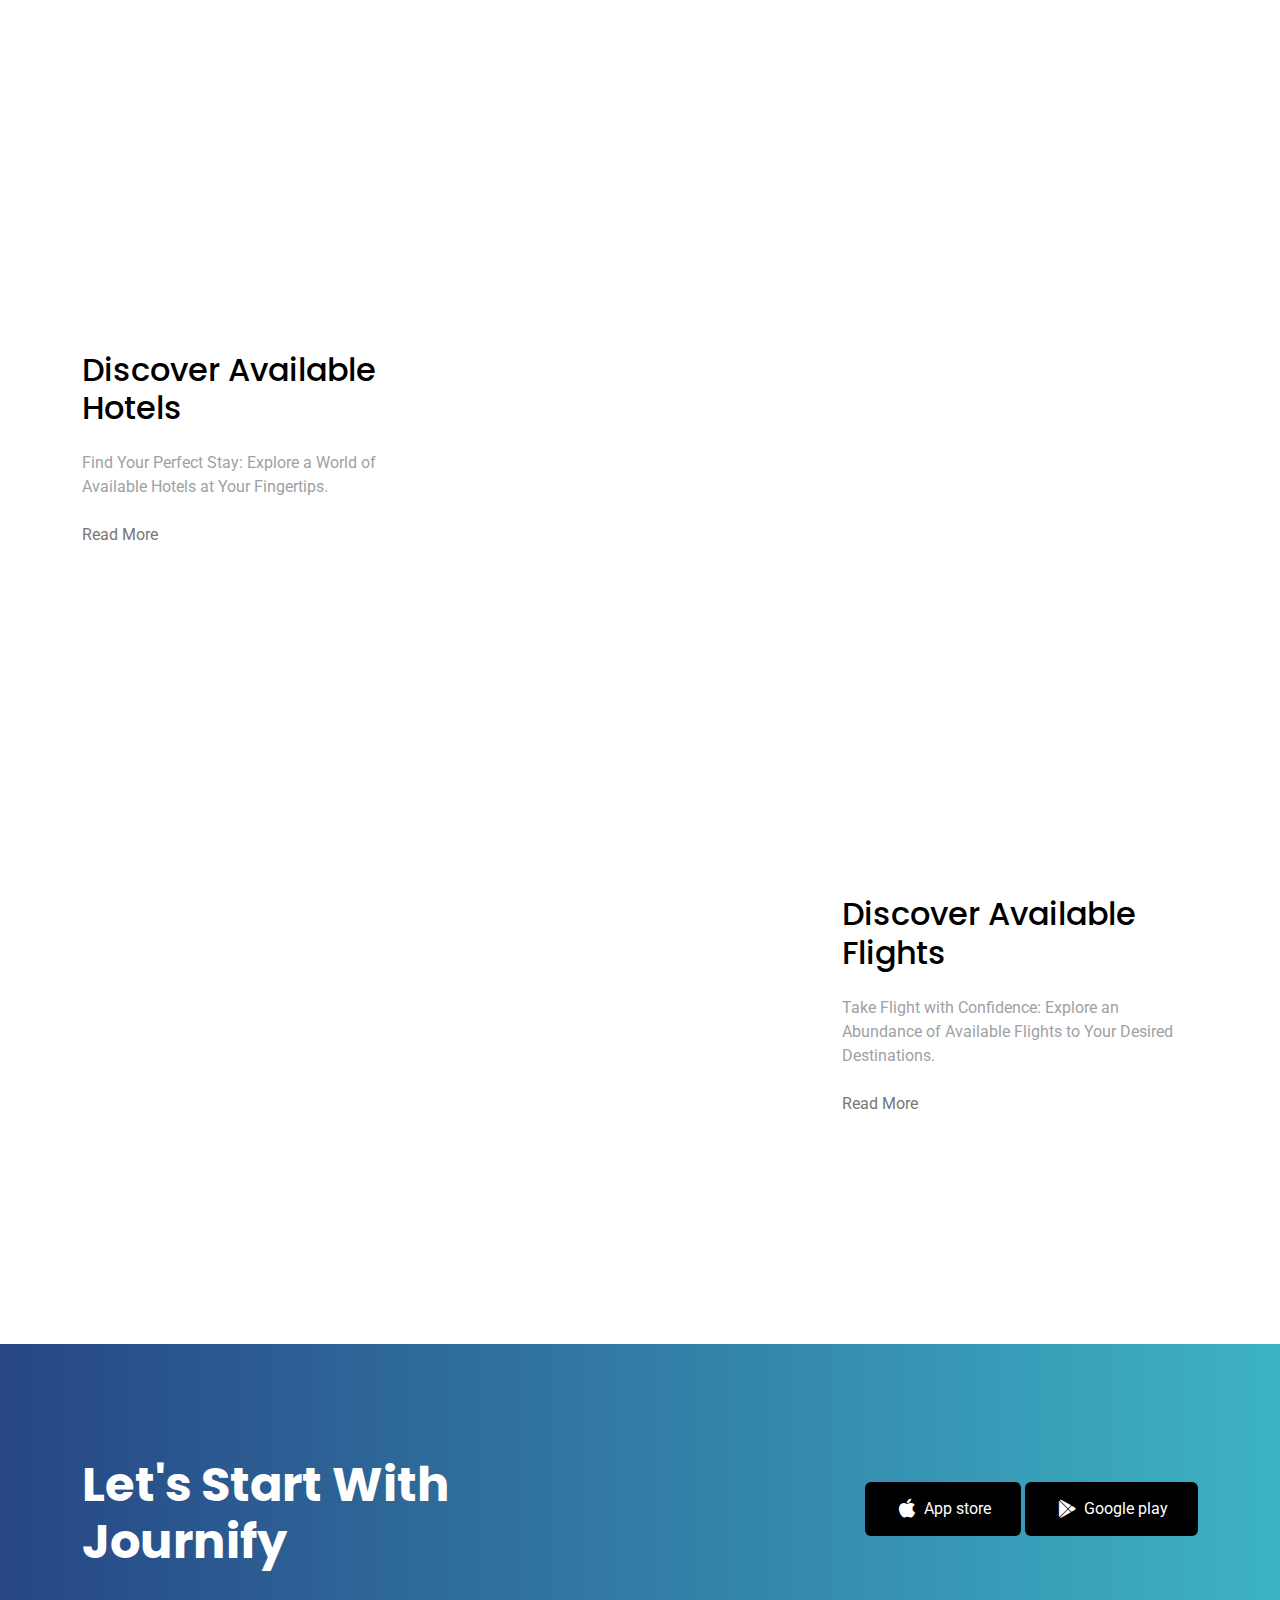
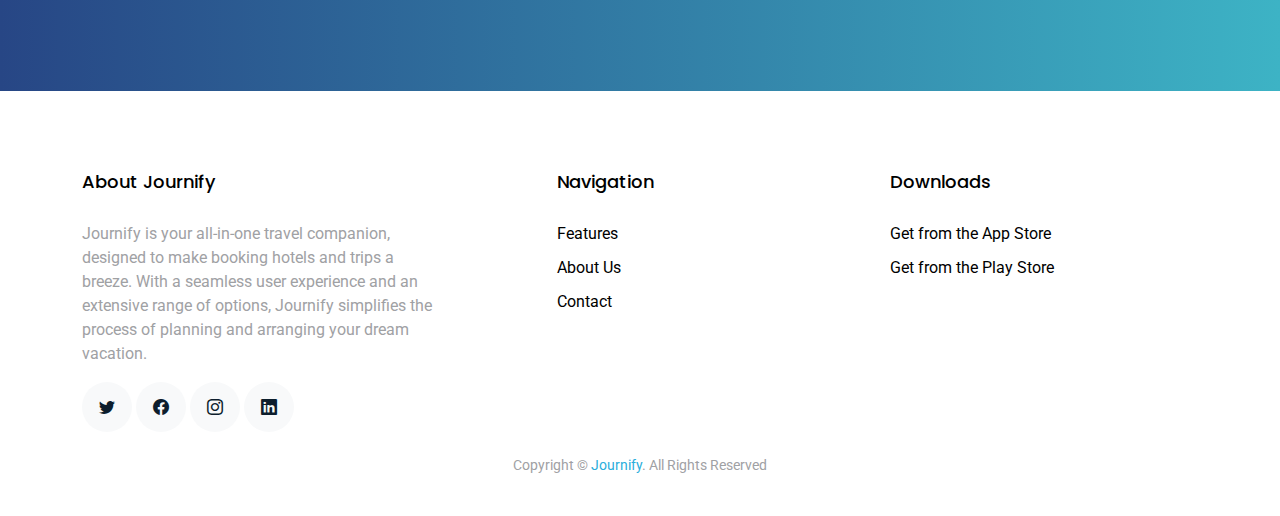
<file: features.html>
<!DOCTYPE html>
<html lang="en">

<head>
  <meta charset="utf-8">
  <meta content="width=device-width, initial-scale=1.0" name="viewport">

  <title>Features</title>
  <meta content="" name="description">
  <meta content="" name="keywords">

  <!-- Favicons -->
  <link href="assets/img/favicon.png" rel="icon">
  <link href="assets/img/apple-touch-icon.png" rel="apple-touch-icon">

  <!-- Google Fonts -->
  <link href="https://fonts.googleapis.com/css?family=Roboto:300,300i,400,400i,500,500i,600,600i,700,700i|Poppins:300,300i,400,400i,500,500i,600,600i,700,700i" rel="stylesheet">

  <!-- Vendor CSS Files -->
  <link href="assets/vendor/aos/aos.css" rel="stylesheet">
  <link href="assets/vendor/bootstrap/css/bootstrap.min.css" rel="stylesheet">
  <link href="assets/vendor/bootstrap-icons/bootstrap-icons.css" rel="stylesheet">
  <link href="assets/vendor/boxicons/css/boxicons.min.css" rel="stylesheet">
  <link href="assets/vendor/swiper/swiper-bundle.min.css" rel="stylesheet">

  <!-- Template Main CSS File -->
  <link href="assets/css/style.css" rel="stylesheet">

  <!-- =======================================================
  * Template Name: SoftLand
  * Updated: May 30 2023 with Bootstrap v5.3.0
  * Template URL: https://bootstrapmade.com/softland-bootstrap-app-landing-page-template/
  * Author: BootstrapMade.com
  * License: https://bootstrapmade.com/license/
  ======================================================== -->
</head>

<body>

  <!-- ======= Header ======= -->
  <header id="header" class="fixed-top d-flex align-items-center">
    <div class="container d-flex justify-content-between align-items-center">

      <div class="logo row">
        <img style="margin-right: 1em;" class="col-md-4 col-md" src="./assets//img/image(1).png" alt="">
        <h1 class="col-md-6 col-md"><a href="index.html">Journify</a></h1>
        <!-- Uncomment below if you prefer to use an image logo -->
        <!-- <a href="index.html"><img src="assets/img/logo.png" alt="" class="img-fluid"></a>-->
      </div>

      <nav id="navbar" class="navbar">
        <ul>
          <li><a class="" href="index.html">Home</a></li>
          <li><a class="active" href="features.html">Features</a></li>
          <li><a href="about.html">About</a></li>
          <li><a href="contact.html">Contact Us</a></li>
        </ul>
        <i class="bi bi-list mobile-nav-toggle"></i>
      </nav><!-- .navbar -->

    </div>
  </header><!-- End Header -->

  <main id="main">

    <!-- ======= Features Section ======= -->

    <section class="hero-section inner-page">
      <div class="wave">

        <svg width="1920px" height="265px" viewBox="0 0 1920 265" version="1.1" xmlns="http://www.w3.org/2000/svg" xmlns:xlink="http://www.w3.org/1999/xlink">
          <g id="Page-1" stroke="none" stroke-width="1" fill="none" fill-rule="evenodd">
            <g id="Apple-TV" transform="translate(0.000000, -402.000000)" fill="#FFFFFF">
              <path d="M0,439.134243 C175.04074,464.89273 327.944386,477.771974 458.710937,477.771974 C654.860765,477.771974 870.645295,442.632362 1205.9828,410.192501 C1429.54114,388.565926 1667.54687,411.092417 1920,477.771974 L1920,667 L1017.15166,667 L0,667 L0,439.134243 Z" id="Path"></path>
            </g>
          </g>
        </svg>

      </div>

      <div class="container">
        <div class="row align-items-center">
          <div class="col-12">
            <div class="row justify-content-center">
              <div class="col-md-7 text-center hero-text">
                <h1 data-aos="fade-up" data-aos-delay="">Journify Features</h1>
                <p class="mb-5" data-aos="fade-up" data-aos-delay="100">Here you can find our app's features.</p>
              </div>
            </div>
          </div>
        </div>
      </div>

    </section>

    <section class="section pb-0">
      <div class="container">
        <div class="row align-items-center">
          <div class="col-md-4 me-auto">
            <h2 class="mb-4">Get Your Customized Journey Plans</h2>
            <p class="mb-4">
              With a Customized Itinerary That Reflects Your Unique Desires. Discover the Art of Tailored Travel, Where Every Moment Is Designed to Exceed Your Expectations. Experience the Ultimate Adventure, With Your Personalized Journey Plan as Your Passport to Extraordinary Memories.
            </p>
            <p><a href="#">Read More</a></p>
          </div>
          <div class="col-md-6" data-aos="fade-left">
            <img src="assets/img/undraw_svg_2.svg" alt="Image" class="img-fluid">
          </div>
        </div>
      </div>
    </section>

    <section class="section">
      <div class="container">
        <div class="row align-items-center">
          <div class="col-md-4 ms-auto order-2">
            <h2 class="mb-4">Place Recommendations</h2>
            <p class="mb-4">Guided by Our Carefully Selected Destinations. Discover Hidden Gems, Recommended by Travel Enthusiasts and Experts Alike. Immerse Yourself in Local Culture, Through Our Thoughtfully Suggested Places to Explore. Elevate Your Journey, With Tailored Recommendations for Unforgettable Experiences.</p>
            <p><a href="#">Read More</a></p>
          </div>
          <div class="col-md-6" data-aos="fade-right">
            <img src="assets/img/undraw_svg_3.svg" alt="Image" class="img-fluid">
          </div>
        </div>
      </div>
    </section>

    <section class="section pb-0">
      <div class="container">
        <div class="row align-items-center">
          <div class="col-md-4 me-auto">
            <h2 class="mb-4">Discover Available Hotels</h2>
            <p class="mb-4">Find Your Perfect Stay: Explore a World of Available Hotels at Your Fingertips.</p>
            <p><a href="#">Read More</a></p>
          </div>
          <div class="col-md-6" data-aos="fade-left">
            <img src="assets/img/undraw_svg_3.svg" alt="Image" class="img-fluid">
          </div>
        </div>
      </div>
    </section>

    <section class="section">
      <div class="container">
        <div class="row align-items-center">
          <div class="col-md-4 ms-auto order-2">
            <h2 class="mb-4">Discover Available Flights </h2>
            <p class="mb-4">Take Flight with Confidence: Explore an Abundance of Available Flights to Your Desired Destinations.</p>
            <p><a href="#">Read More</a></p>
          </div>
          <div class="col-md-6" data-aos="fade-right">
            <img src="assets/img/undraw_svg_4.svg" alt="Image" class="img-fluid">
          </div>
        </div>
      </div>
    </section>


    
    <!-- ======= CTA Section ======= -->
    <section class="section cta-section">
      <div class="container">
        <div class="row align-items-center">
          <div class="col-md-6 me-auto text-center text-md-start mb-5 mb-md-0">
            <h2>Let's Start With Journify</h2>
          </div>
          <div class="col-md-5 text-center text-md-end">
            <p><a href="#" class="btn d-inline-flex align-items-center"><i class="bx bxl-apple"></i><span>App store</span></a> <a href="#" class="btn d-inline-flex align-items-center"><i class="bx bxl-play-store"></i><span>Google play</span></a></p>
          </div>
        </div>
      </div>
    </section><!-- End CTA Section -->

  </main><!-- End #main -->

  <!-- ======= Footer ======= -->
  <footer class="footer" role="contentinfo">
    <div class="container">
      <div class="row">
        <div class="col-md-4 mb-4 mb-md-0">
          <h3>About Journify</h3>
          <p>Journify is your all-in-one travel companion, designed to make booking hotels and trips a breeze. With a seamless user experience and an extensive range of options,
             Journify simplifies the process of planning and arranging your dream vacation.</p>
          <p class="social">
            <a href="#"><span class="bi bi-twitter"></span></a>
            <a href="#"><span class="bi bi-facebook"></span></a>
            <a href="#"><span class="bi bi-instagram"></span></a>
            <a href="#"><span class="bi bi-linkedin"></span></a>
          </p>
        </div>
        <div class="col-md-7 ms-auto">
          <div class="row site-section pt-0">
            <div class="col-md-6 mb-6 mb-md-0">
              <h3>Navigation</h3>
              <ul class="list-unstyled">
                <li><a href="#">Features</a></li>
                <li><a href="#">About Us</a></li>
                <li><a href="#">Contact</a></li>
              </ul>
            </div>
            <!-- <div class="col-md-4 mb-4 mb-md-0">
              <h3>Services</h3>
              <ul class="list-unstyled">
                <li><a href="#">Team</a></li>
                <li><a href="#">Collaboration</a></li>
                <li><a href="#">Todos</a></li>
                <li><a href="#">Events</a></li>
              </ul>
            </div> -->
            <div class="col-md-4 mb-4 mb-md-0">
              <h3>Downloads</h3>
              <ul class="list-unstyled">
                <li><a href="#">Get from the App Store</a></li>
                <li><a href="#">Get from the Play Store</a></li>
              </ul>
            </div>
          </div>
        </div>
      </div>

      <div class="row justify-content-center text-center">
        <div class="col-md-7">
          <p class="copyright"> Copyright &copy; <span style="color: #2BAEDC;">Journify</span>. All Rights Reserved</p>
        </div>
      </div>

    </div>
  </footer>


  <a href="#" class="back-to-top d-flex align-items-center justify-content-center"><i class="bi bi-arrow-up-short"></i></a>

  <!-- Vendor JS Files -->
  <script src="assets/vendor/aos/aos.js"></script>
  <script src="assets/vendor/bootstrap/js/bootstrap.bundle.min.js"></script>
  <script src="assets/vendor/swiper/swiper-bundle.min.js"></script>
  <script src="assets/vendor/php-email-form/validate.js"></script>

  <!-- Template Main JS File -->
  <script src="assets/js/main.js"></script>

</body>

</html>
</file>
<file: assets/css/style.css>
/**
* Template Name: SoftLand
* Updated: May 30 2023 with Bootstrap v5.3.0
* Template URL: https://bootstrapmade.com/softland-bootstrap-app-landing-page-template/
* Author: BootstrapMade.com
* License: https://bootstrapmade.com/license/
*/

/*--------------------------------------------------------------
# General
--------------------------------------------------------------*/
html {
  overflow-x: hidden;
}

body {
  font-family: "Roboto", sans-serif;
  color: #9fa1a4;
  line-height: 1.5;
}

a {
  color: #777;
  text-decoration: none;
  transition: 0.3s all ease;
}

a:hover {
  color: #000;
}

h1,
h2,
h3,
h4,
h5,
h6,
.font-heading {
  font-family: "Poppins", sans-serif;
  color: #000;
}

.container {
  z-index: 2;
  position: relative;
}

.text-black {
  color: #000 !important;
}

.text-primary {
  color: #2cb8e5 !important;
}

.border-top {
  border-top: 1px solid #f2f2f2 !important;
}

.border-bottom {
  border-bottom: 1px solid #f2f2f2 !important;
}

figure figcaption {
  margin-top: 0.5rem;
  font-style: italic;
  font-size: 0.8rem;
}

section {
  overflow: hidden;
}

.section {
  padding: 7rem 0;
}

.section-heading {
  font-size: 3rem;
  font-weight: 700;
  background: linear-gradient(-45deg, #2cb8e5, #274685);
  -webkit-background-clip: text;
  -webkit-text-fill-color: transparent;
}

/*--------------------------------------------------------------
# Back to top button
--------------------------------------------------------------*/
.back-to-top {
  position: fixed;
  visibility: hidden;
  opacity: 0;
  right: 15px;
  bottom: 15px;
  z-index: 996;
  background: #2cb8e5;
  width: 40px;
  height: 40px;
  border-radius: 50px;
  transition: all 0.4s;
}

.back-to-top i {
  font-size: 28px;
  color: #fff;
  line-height: 0;
}

.back-to-top:hover {
  background: #2cb8e5;
  color: #fff;
}

.back-to-top.active {
  visibility: visible;
  opacity: 1;
}

/* Default btn sre-tyling */
.btn {
  border: none;
  padding: 15px 30px !important;
}

.btn.btn-outline-white {
  border: 2px solid #fff;
  background: none;
  color: #fff;
}

.btn.btn-outline-white:hover {
  background: #fff;
  color: #2cb8e5;
}

.btn.btn-primary {
  background: #2cb8e5;
  background: linear-gradient(-45deg, #2cb8e5, #274685);
  color: #fff;
  box-shadow: 0 10px 30px 0 rgba(0, 0, 0, 0.15);
}

/* Feature 1 */
.feature-1 .wrap-icon {
  margin: 0 auto;
  height: 100px;
  width: 100px;
  border-radius: 50%;
  position: relative;
  margin-bottom: 30px;
  box-shadow: 0 15px 30px 0 rgba(0, 0, 0, 0.2);
  display: inline-flex;
  align-items: center;
  justify-content: center;
}

.feature-1 .wrap-icon.icon-1 {
  background: linear-gradient(-45deg, #2cb8e5, #2d71a2);
}

.feature-1 .wrap-icon i {
  font-size: 40px;
  line-height: 0;
  color: #fff;
}

.feature-1 h3 {
  font-size: 20px;
}

.feature-1 p {
  color: #b1b1b1;
}

/* Step */
.step {
  box-shadow: 0 10px 30px -5px rgba(0, 0, 0, 0.1);
  background: #fff;
  padding: 40px;
}

.step .number {
  background: linear-gradient(-45deg, #2cb8e5, #274685);
  -webkit-background-clip: text;
  -webkit-text-fill-color: transparent;
  font-weight: 700;
  letter-spacing: 0.2rem;
  margin-bottom: 10px;
  display: block;
}

.step p:last-child {
  margin-bottom: 0px;
}

/* Review */
.review h3 {
  font-size: 20px;
}

.review p {
  line-height: 1.8;
  font-style: italic;
  color: #333333;
}

.review .stars span {
  color: #FF8803;
}

.review .stars .muted {
  color: #ccc;
}

.review .review-user img {
  width: 70px;
  margin: 0 auto;
}

/* Testimonial Carousel */
.testimonials-slider .swiper-pagination {
  margin-top: 20px;
  position: relative;
}

.testimonials-slider .swiper-pagination .swiper-pagination-bullet {
  width: 12px;
  height: 12px;
  background-color: #fff;
  opacity: 1;
  border: 1px solid #2cb8e5;
}

.testimonials-slider .swiper-pagination .swiper-pagination-bullet-active {
  background-color: #2cb8e5;
}

/* Pricing */
.pricing {
  padding: 50px;
  background: linear-gradient(-45deg, #2cb8e5, #274685);
  color: #fff;
  padding-bottom: 12rem !important;
  position: relative;
  border-radius: 4px;
  color: #000000;
  background: #fff;
  box-shadow: 0 10px 30px 0 rgba(0, 0, 0, 0.2);
}

.pricing h3 {
  color: #2cb8e5;
}

.pricing .price-cta {
  text-decoration: none;
  position: absolute;
  bottom: 50px;
  width: 100%;
  text-align: center;
  left: 0;
}

.pricing .price-cta .price {
  display: block;
  margin-bottom: 20px;
  font-size: 2rem;
  font-weight: 300;
}

.pricing .popularity {
  text-transform: uppercase;
  font-size: 12px;
  letter-spacing: 0.2rem;
  display: block;
  margin-bottom: 20px;
}

.pricing ul {
  margin-bottom: 50px;
}

.pricing ul li {
  margin-bottom: 10px;
}

.pricing .btn-white {
  background: #fff;
  border: 2px solid rgb(241, 241, 241);
  border-radius: 4px;
  box-shadow: 0 5px 20px 0 rgba(0, 0, 0, 0.1);
}

.pricing .btn-white:hover {
  color: #2cb8e5;
}

.pricing.popular {
  background: #fff;
  box-shadow: 0 10px 30px 0 rgba(0, 0, 0, 0.2);
  color: #000000;
  background: linear-gradient(-45deg, #2cb8e5, #274685);
  color: #fff;
  box-shadow: none;
}

.pricing.popular .popularity {
  color: #b3b3b3;
}

.pricing.popular h3 {
  color: #fff;
  background: none;
}

.pricing.popular .btn-white {
  border: 2px solid #2cb8e5;
}

/* CTA Section */
.cta-section {
  background: linear-gradient(to right, rgb(39, 70, 133) 0%, rgb(61, 179, 197) 100%);
  color: #fff;
}

.cta-section h2 {
  color: #fff;
  font-size: 3rem;
  font-weight: 700;
}

@media screen and (max-width: 768px) {
  .cta-section h2 {
    font-size: 2rem;
  }
}

.cta-section .btn {
  background: #000000;
  color: #fff;
}

.cta-section .btn i {
  margin-right: 5px;
  font-size: 24px;
  line-height: 0;
}

/* Contact Form */
.form-control {
  height: 48px;
  border-radius: 0;
  border: 1px solid #dae0e5;
}

.form-control:active,
.form-control:focus {
  outline: none;
  box-shadow: none;
  border: 1px solid #2cb8e5;
}

.php-email-form .validate {
  display: none;
  color: red;
  margin: 0 0 15px 0;
  font-weight: 400;
  font-size: 13px;
}

.php-email-form .error-message {
  display: none;
  color: #fff;
  background: #ed3c0d;
  text-align: left;
  padding: 15px;
  font-weight: 600;
}

.php-email-form .error-message br+br {
  margin-top: 25px;
}

.php-email-form .sent-message {
  display: none;
  color: #fff;
  background: #18d26e;
  text-align: center;
  padding: 15px;
  font-weight: 600;
}

.php-email-form .loading {
  display: none;
  background: #fff;
  text-align: center;
  padding: 15px;
}

.php-email-form .loading:before {
  content: "";
  display: inline-block;
  border-radius: 50%;
  width: 24px;
  height: 24px;
  margin: 0 10px -6px 0;
  border: 3px solid #18d26e;
  border-top-color: #eee;
  animation: animate-loading 1s linear infinite;
}

.php-email-form textarea {
  min-height: 160px;
}

@keyframes animate-loading {
  0% {
    transform: rotate(0deg);
  }

  100% {
    transform: rotate(360deg);
  }
}

/* Blog */
.post-entry {
  margin-bottom: 60px;
}

.post-entry .post-text .post-meta {
  text-decoration: none;
  color: #ccc;
  font-size: 13px;
  display: block;
  margin-bottom: 10px;
}

.post-entry .post-text h3 {
  font-size: 20px;
  color: #000000;
}

.post-entry .post-text h3 a {
  text-decoration: none;
  color: #000000;
}

.post-entry .post-text h3 a:hover {
  text-decoration: none;
  color: #2cb8e5;
}

.post-entry .post-text .readmore {
  color: #2cb8e5;
}

.sidebar-box {
  margin-bottom: 30px;
  padding: 25px;
  font-size: 15px;
  width: 100%;
  float: left;
  background: #fff;
}

.sidebar-box *:last-child {
  margin-bottom: 0;
}

.sidebar-box h3 {
  font-size: 18px;
  margin-bottom: 15px;
}

.categories li,
.sidelink li {
  position: relative;
  margin-bottom: 10px;
  padding-bottom: 10px;
  border-bottom: 1px dotted gray("300");
  list-style: none;
}

.categories li:last-child,
.sidelink li:last-child {
  margin-bottom: 0;
  border-bottom: none;
  padding-bottom: 0;
}

.categories li a,
.sidelink li a {
  text-decoration: none;
  display: block;
}

.categories li a span,
.sidelink li a span {
  position: absolute;
  right: 0;
  top: 0;
  color: #ccc;
}

.categories li.active a,
.sidelink li.active a {
  text-decoration: none;
  color: #000000;
  font-style: italic;
}

.comment-form-wrap {
  clear: both;
}

.comment-list {
  padding: 0;
  margin: 0;
}

.comment-list .children {
  padding: 50px 0 0 40px;
  margin: 0;
  float: left;
  width: 100%;
}

.comment-list li {
  padding: 0;
  margin: 0 0 30px 0;
  float: left;
  width: 100%;
  clear: both;
  list-style: none;
}

.comment-list li .vcard {
  width: 80px;
  float: left;
}

.comment-list li .vcard img {
  width: 50px;
  border-radius: 50%;
}

.comment-list li .comment-body {
  float: right;
  width: calc(100% - 80px);
}

.comment-list li .comment-body h3 {
  font-size: 20px;
}

.comment-list li .comment-body .meta {
  text-decoration: none;
  text-transform: uppercase;
  font-size: 13px;
  letter-spacing: 0.1em;
  color: #ccc;
}

.comment-list li .comment-body .reply {
  padding: 5px 10px;
  background: #e6e6e6;
  color: #000000;
  text-transform: uppercase;
  font-size: 14px;
}

.comment-list li .comment-body .reply:hover {
  color: #000000;
  background: #e3e3e3;
}

.search-form {
  background: #f7f7f7;
  padding: 10px;
}

.search-form .form-group {
  position: relative;
}

.search-form .form-group input {
  padding-right: 50px;
}

.search-form .icon {
  position: absolute;
  top: 50%;
  right: 20px;
  transform: translateY(-50%);
}

/*--------------------------------------------------------------
# Header
--------------------------------------------------------------*/
#header {
  height: 80px;
  transition: all 0.5s;
  z-index: 997;
  transition: all 0.5s;
}

#header.header-scrolled {
  background: rgba(44, 184, 229, 0.8);
  height: 60px;
}

#header .logo h1 {
  font-size: 28px;
  margin: 0;
  padding: 4px 0;
  line-height: 1;
  font-weight: 500;
}
@media (max-width: 856px) {
  .logo img {
    display:none
  }
}
#header .logo h1 a,
#header .logo h1 a:hover {
  color: #fff;
  text-decoration: none;
}

#header .logo img {
  padding: 0;
  margin: 0;
  max-height: 40px;
}

/*--------------------------------------------------------------
# Navigation Menu
--------------------------------------------------------------*/
/**
* Desktop Navigation 
*/
.navbar {
  padding: 0;
}

.navbar ul {
  margin: 0;
  padding: 0;
  display: flex;
  list-style: none;
  align-items: center;
}

.navbar li {
  position: relative;
}

.navbar a,
.navbar a:focus {
  display: flex;
  align-items: center;
  justify-content: space-between;
  padding: 10px 0 10px 30px;
  font-size: 16px;
  font-weight: 400;
  color: rgba(255, 255, 255, 0.9);
  white-space: nowrap;
  transition: 0.3s;
}

.navbar a i,
.navbar a:focus i {
  font-size: 12px;
  line-height: 0;
  margin-left: 5px;
}

.navbar a:hover,
.navbar .active,
.navbar .active:focus,
.navbar li:hover>a {
  color: #fff;
}

.navbar .dropdown ul {
  display: block;
  position: absolute;
  left: 14px;
  top: calc(100% + 30px);
  margin: 0;
  padding: 10px 0;
  z-index: 99;
  opacity: 0;
  visibility: hidden;
  background: #fff;
  box-shadow: 0px 0px 30px rgba(127, 137, 161, 0.25);
  transition: 0.3s;
  border-radius: 4px;
}

.navbar .dropdown ul li {
  min-width: 200px;
}

.navbar .dropdown ul a {
  padding: 10px 20px;
  font-size: 15px;
  color: #101c36;
}

.navbar .dropdown ul a i {
  font-size: 12px;
}

.navbar .dropdown ul a:hover,
.navbar .dropdown ul .active:hover,
.navbar .dropdown ul li:hover>a {
  color: #2cb8e5;
}

.navbar .dropdown:hover>ul {
  opacity: 1;
  top: 100%;
  visibility: visible;
}

.navbar .dropdown .dropdown ul {
  top: 0;
  left: calc(100% - 30px);
  visibility: hidden;
}

.navbar .dropdown .dropdown:hover>ul {
  opacity: 1;
  top: 0;
  left: 100%;
  visibility: visible;
}

@media (max-width: 1366px) {
  .navbar .dropdown .dropdown ul {
    left: -90%;
  }

  .navbar .dropdown .dropdown:hover>ul {
    left: -100%;
  }
}

/**
* Mobile Navigation 
*/
.mobile-nav-toggle {
  color: #fff;
  font-size: 28px;
  cursor: pointer;
  display: none;
  line-height: 0;
  transition: 0.5s;
}

@media (max-width: 991px) {
  .mobile-nav-toggle {
    display: block;
  }

  .navbar ul {
    display: none;
  }
}

.navbar-mobile {
  position: fixed;
  overflow: hidden;
  top: 0;
  right: 0;
  left: 0;
  bottom: 0;
  background: rgba(27, 49, 94, 0.9);
  transition: 0.3s;
  z-index: 999;
}

.navbar-mobile .mobile-nav-toggle {
  position: absolute;
  top: 15px;
  right: 15px;
}

.navbar-mobile ul {
  display: block;
  position: absolute;
  top: 55px;
  right: 15px;
  bottom: 15px;
  left: 15px;
  padding: 10px 0;
  border-radius: 10px;
  background-color: #fff;
  overflow-y: auto;
  transition: 0.3s;
}

.navbar-mobile a,
.navbar-mobile a:focus {
  padding: 10px 20px;
  font-size: 15px;
  color: #101c36;
}

.navbar-mobile a:hover,
.navbar-mobile .active,
.navbar-mobile li:hover>a {
  color: #2cb8e5;
}

.navbar-mobile .dropdown ul {
  position: static;
  display: none;
  margin: 10px 20px;
  padding: 10px 0;
  z-index: 99;
  opacity: 1;
  visibility: visible;
  background: #fff;
  box-shadow: 0px 0px 30px rgba(127, 137, 161, 0.25);
}

.navbar-mobile .dropdown ul li {
  min-width: 200px;
}

.navbar-mobile .dropdown ul a {
  padding: 10px 20px;
}

.navbar-mobile .dropdown ul a i {
  font-size: 12px;
}

.navbar-mobile .dropdown ul a:hover,
.navbar-mobile .dropdown ul .active:hover,
.navbar-mobile .dropdown ul li:hover>a {
  color: #2cb8e5;
}

.navbar-mobile .dropdown>.dropdown-active {
  display: block;
}

/*--------------------------------------------------------------
# Hero Section
--------------------------------------------------------------*/
.hero-section {
  background: linear-gradient(to right, rgba(44, 184, 229, 0.6) 0%, rgba(44, 184, 229, 1) 100%), url(../img/hero-bg.jpg);
  position: relative;
}

.hero-section .wave {
  width: 100%;
  overflow: hidden;
  position: absolute;
  z-index: 1;
  bottom: -150px;
}

@media screen and (max-width: 992px) {
  .hero-section .wave {
    bottom: -180px;
  }
}

.hero-section .wave svg {
  width: 100%;
}

.hero-section,
.hero-section>.container>.row {
  height: 100vh;
  min-height: 880px;
}

.hero-section.inner-page {
  height: 60vh;
  min-height: 0;
}

.hero-section.inner-page .hero-text {
  transform: translateY(-150px);
  margin-top: -120px;
}

@media screen and (max-width: 992px) {
  .hero-section.inner-page .hero-text {
    margin-top: -80px;
  }
}

.hero-section h1 {
  font-size: 3.5rem;
  color: #fff;
  font-weight: 700;
  margin-bottom: 30px;
}

@media screen and (max-width: 992px) {
  .hero-section h1 {
    font-size: 2.5rem;
    text-align: center;
    margin-top: 40px;
  }
}

@media screen and (max-width: 992px) {
  .hero-section .hero-text-image {
    margin-top: 4rem;
  }
}

.hero-section p {
  font-size: 18px;
  color: #fff;
}

.hero-section .iphone-wrap {
  position: relative;
}

@media screen and (max-width: 992px) {
  .hero-section .iphone-wrap {
    display: none;
  }
}


.hero-section .iphone-wrap .phone-2,
.hero-section .iphone-wrap .phone-1 {
  position: absolute;
  top: -50%;
  overflow: hidden;
  left: 0;
  box-shadow: 0 15px 50px 0 rgba(0, 0, 0, 0.3);
  border-radius: 30px;
}

@media screen and (max-width: 992px) {

  .hero-section .iphone-wrap .phone-2,
  .hero-section .iphone-wrap .phone-1 {
    position: relative;
    top: 0;
    max-width: 100%;
  }
}

.hero-section .iphone-wrap .phone-2,
.hero-section .iphone-wrap .phone-1 {
  width: 250px;
}

@media screen and (max-width: 992px) {
  .hero-section .iphone-wrap .phone-1 {
    margin-left: -150px;
  }
}

.hero-section .iphone-wrap .phone-2 {
  margin-top: 50px;
  margin-left: 100px;
  width: 250px;
}

@media screen and (max-width: 992px) {
  .hero-section .iphone-wrap .phone-2 {
    width: 250px;
    position: absolute;
    margin-top: 0px;
    margin-left: 100px;
  }
}

/*--------------------------------------------------------------
# Footer
--------------------------------------------------------------*/
.footer {
  padding: 5rem 0 2.5rem 0;
}

.footer h3 {
  font-size: 18px;
  margin-bottom: 30px;
}

.footer ul li {
  margin-bottom: 10px;
}

.footer a {
  color: #000;
}

.footer .copyright {
  margin-bottom: 0px;
}

.footer .copyright,
.footer .credits {
  font-size: 14px;
}

.social a {
  display: inline-block;
  width: 50px;
  height: 50px;
  border-radius: 50%;
  background: #f8f9fa;
  position: relative;
  text-align: center;
  transition: 0.3s background ease;
  color: #0d1e2d;
  line-height: 0;
}

.social a span {
  display: inline-block;
  left: 50%;
  position: absolute;
  top: 50%;
  transform: translate(-50%, -50%);
}

.social a:hover {
  color: #fff;
  background: #2cb8e5;
}

.social a i {
  line-height: 0;
}
</file>
